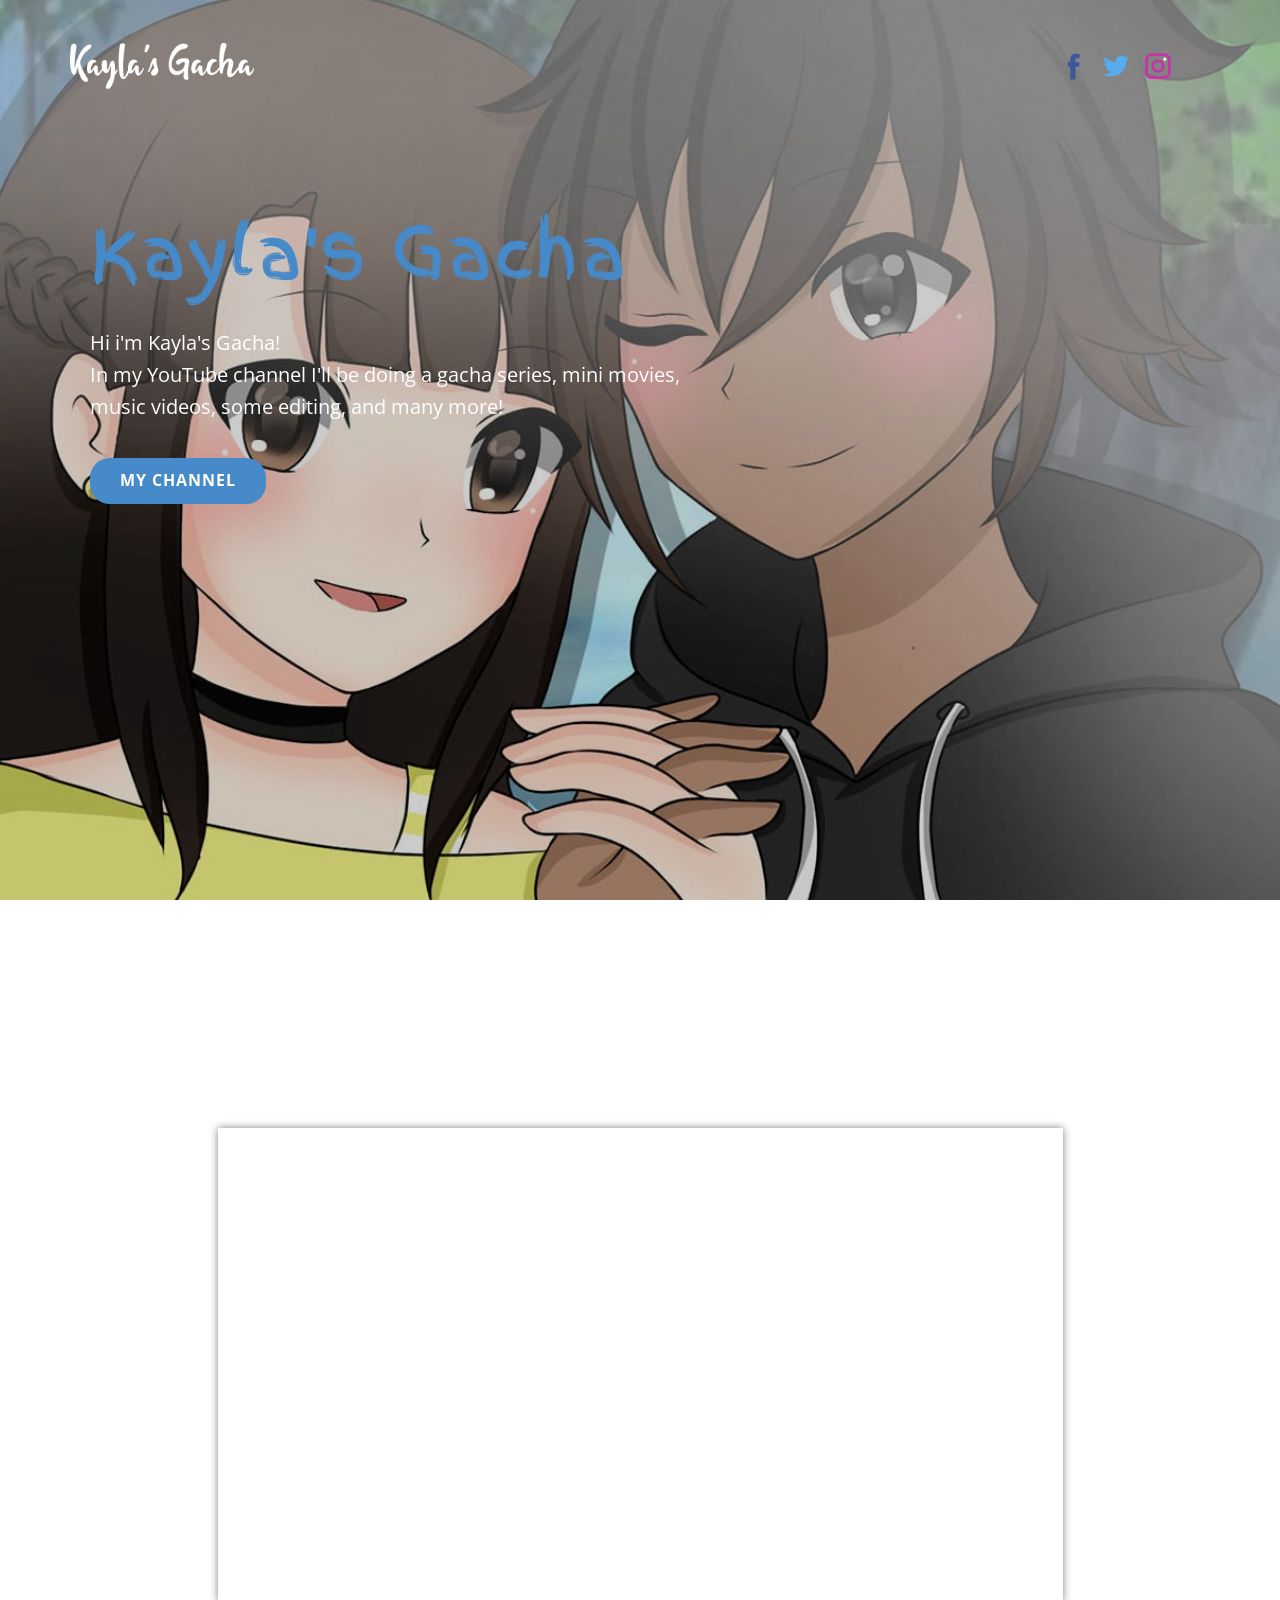
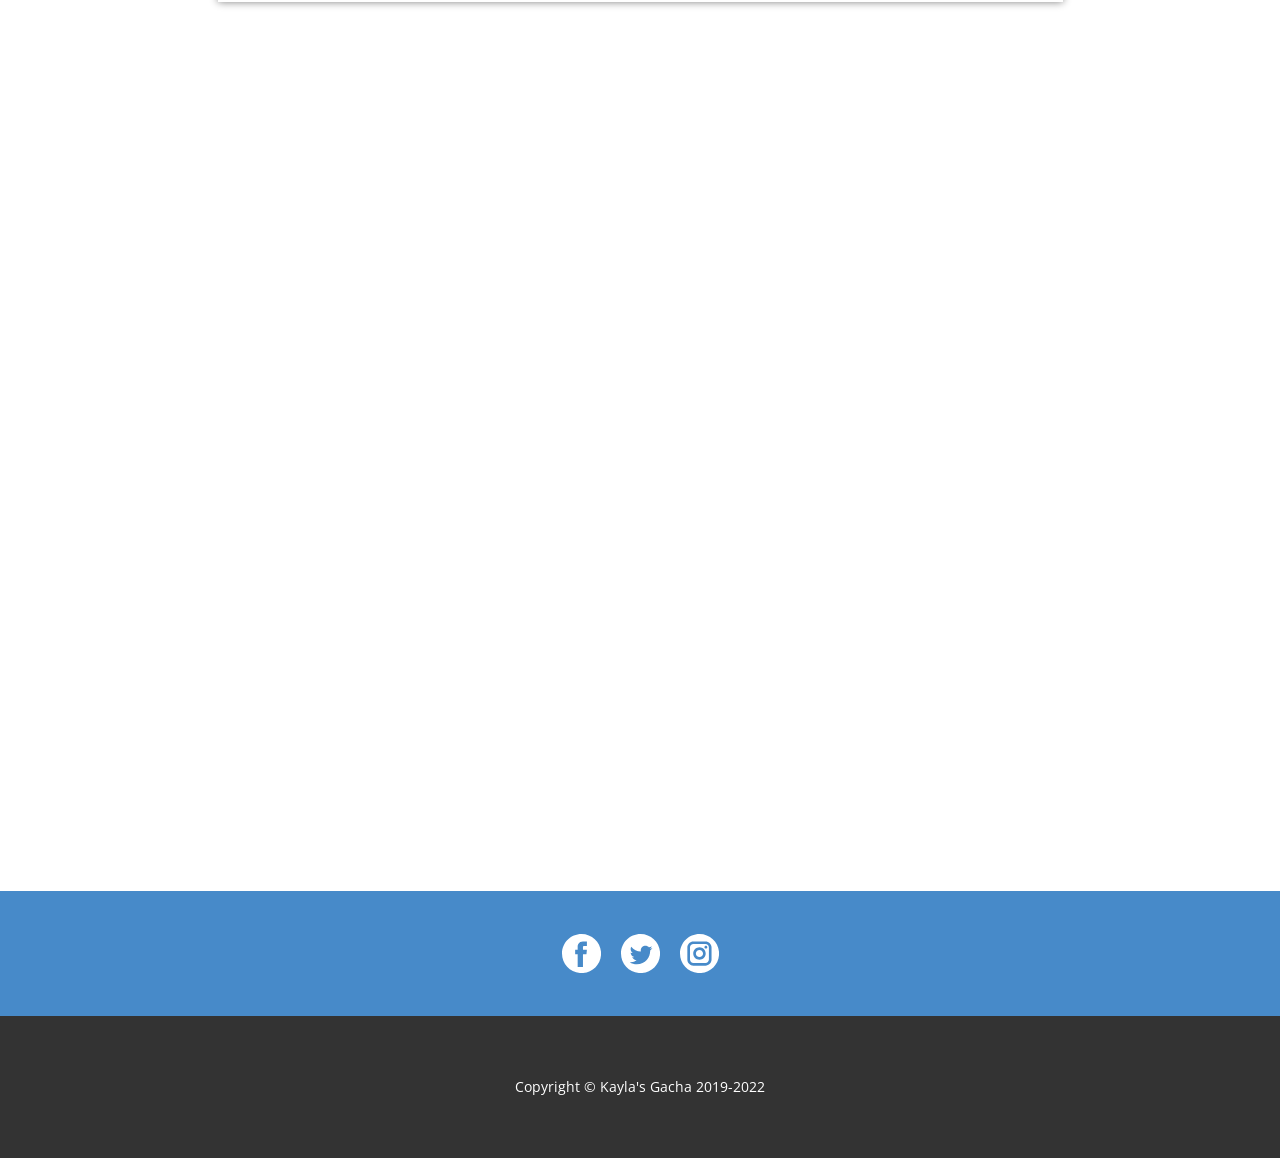
<file: index.html>
<!DOCTYPE html>
<html style="font-size: 16px;" lang="en">
  <head>
    <meta name="viewport" content="width=device-width, initial-scale=1.0">
    <meta charset="utf-8">
    <meta name="keywords" content="Kayla's Gacha">
    <meta name="page_type" content="np-template-header-footer-from-plugin">
    <meta property="og:title" content="Kayla's Gacha">
    <meta property="og:type" content="website">
    <meta property="og:url" content="http://kaylasgacha.atwebpages.com/">
    <meta property="og:image" content="https://i.ibb.co/wKkbRFd/kaylaaa.jpg">
    <meta property="og:description" content="A website for my channel Kayla's Gacha">
    <title>Kayla's Gacha</title>
    <link rel="icon" href="https://yt3.ggpht.com/ytc/AAUvwni8YUT4Q9sG1AnML5dcBHdrYXwPga4voNLyT5FVZQ=s48-c-k-c0x00ffffff-no-rj" type="image/icon type">
    <link rel="stylesheet" href="nicepage.css" media="screen">
<link rel="stylesheet" href="index.css" media="screen">
    <script class="u-script" type="text/javascript" src="jquery.js" defer=""></script>
    <script class="u-script" type="text/javascript" src="nicepage.js" defer=""></script>
    <link id="u-theme-google-font" rel="stylesheet" href="https://fonts.googleapis.com/css?family=Lobster:400|Open+Sans:300,300i,400,400i,600,600i,700,700i,800,800i">
    <link id="u-page-google-font" rel="stylesheet" href="https://fonts.googleapis.com/css?family=Finger+Paint:400|Coming+Soon:400">
    
    
    
    
    
    
    <script type="application/ld+json">{
		"@context": "http://schema.org",
		"@type": "Organization",
		"name": "Kaylas Gacha",
		"url": "index.html",
		"logo": "images/text-1620063523906.png",
		"sameAs": [
				"https://www.facebook.com/Kaylas-Gacha-101013531535510",
				"https://twitter.com/kaylasgacha1",
				"https://www.instagram.com/kaylas2709/"
		]
}</script>
    <meta property="og:title" content="Kayla's Gacha">
    <meta property="og:type" content="website">
    <meta name="theme-color" content="#478ac9">
    <link rel="canonical" href="index.html">
    <meta property="og:url" content="index.html">
    <meta name="twitter:site" content="@">
    <meta name="twitter:card" content="summary_large_image">
    <meta name="twitter:title" content="index">
    <meta name="twitter:description" content="Kaylas Gacha">
  </head>
  <body data-home-page="index.html" data-home-page-title="index" class="u-body u-overlap u-overlap-contrast u-overlap-transparent"><header class="u-black u-clearfix u-header u-header" id="sec-900e"><div class="u-clearfix u-sheet u-sheet-1">
        <a href="http://kaylasgacha.atwebpages.com/" class="u-image u-logo u-image-1" data-image-width="261" data-image-height="65" title="Home" data-animation-name="jackInTheBox" data-animation-duration="1500" data-animation-delay="0" data-animation-direction="">
          <img src="images/text-1620063523906.png" class="u-logo-image u-logo-image-1" data-image-width="184">
        </a>
        <div class="u-social-icons u-spacing-10 u-social-icons-1">
          <a class="u-social-url" title="facebook" target="_blank" href="https://www.facebook.com/Kaylas-Gacha-101013531535510"><span class="u-icon u-icon-circle u-social-facebook u-social-icon u-icon-1"><svg class="u-svg-link" preserveAspectRatio="xMidYMin slice" viewBox="0 0 112 112" style=""><use xmlns:xlink="http://www.w3.org/1999/xlink" xlink:href="#svg-12c2"></use></svg><svg class="u-svg-content" viewBox="0 0 112 112" x="0" y="0" id="svg-12c2"><path fill="currentColor" d="M75.5,28.8H65.4c-1.5,0-4,0.9-4,4.3v9.4h13.9l-1.5,15.8H61.4v45.1H42.8V58.3h-8.8V42.4h8.8V32.2
	c0-7.4,3.4-18.8,18.8-18.8h13.8v15.4H75.5z"></path></svg></span>
          </a>
          <a class="u-social-url" title="twitter" target="_blank" href="https://twitter.com/kaylasgacha1"><span class="u-icon u-icon-circle u-social-icon u-social-twitter u-icon-2"><svg class="u-svg-link" preserveAspectRatio="xMidYMin slice" viewBox="0 0 112 112" style=""><use xmlns:xlink="http://www.w3.org/1999/xlink" xlink:href="#svg-c577"></use></svg><svg class="u-svg-content" viewBox="0 0 112 112" x="0" y="0" id="svg-c577"><path fill="currentColor" d="M92.2,38.2c0,0.8,0,1.6,0,2.3c0,24.3-18.6,52.4-52.6,52.4c-10.6,0.1-20.2-2.9-28.5-8.2
	c1.4,0.2,2.9,0.2,4.4,0.2c8.7,0,16.7-2.9,23-7.9c-8.1-0.2-14.9-5.5-17.3-12.8c1.1,0.2,2.4,0.2,3.4,0.2c1.6,0,3.3-0.2,4.8-0.7
	c-8.4-1.6-14.9-9.2-14.9-18c0-0.2,0-0.2,0-0.2c2.5,1.4,5.4,2.2,8.4,2.3c-5-3.3-8.3-8.9-8.3-15.4c0-3.4,1-6.5,2.5-9.2
	c9.1,11.1,22.7,18.5,38,19.2c-0.2-1.4-0.4-2.8-0.4-4.3c0.1-10,8.3-18.2,18.5-18.2c5.4,0,10.1,2.2,13.5,5.7c4.3-0.8,8.1-2.3,11.7-4.5
	c-1.4,4.3-4.3,7.9-8.1,10.1c3.7-0.4,7.3-1.4,10.6-2.9C98.9,32.3,95.7,35.5,92.2,38.2z"></path></svg></span>
          </a>
          <a class="u-social-url" title="instagram" target="_blank" href="https://www.instagram.com/kaylas2709/"><span class="u-icon u-icon-circle u-social-icon u-social-instagram u-icon-3"><svg class="u-svg-link" preserveAspectRatio="xMidYMin slice" viewBox="0 0 112 112" style=""><use xmlns:xlink="http://www.w3.org/1999/xlink" xlink:href="#svg-bfbd"></use></svg><svg class="u-svg-content" viewBox="0 0 112 112" x="0" y="0" id="svg-bfbd"><path fill="currentColor" d="M55.9,32.9c-12.8,0-23.2,10.4-23.2,23.2s10.4,23.2,23.2,23.2s23.2-10.4,23.2-23.2S68.7,32.9,55.9,32.9z
	 M55.9,69.4c-7.4,0-13.3-6-13.3-13.3c-0.1-7.4,6-13.3,13.3-13.3s13.3,6,13.3,13.3C69.3,63.5,63.3,69.4,55.9,69.4z"></path><path fill="#FFFFFF" d="M79.7,26.8c-3,0-5.4,2.5-5.4,5.4s2.5,5.4,5.4,5.4c3,0,5.4-2.5,5.4-5.4S82.7,26.8,79.7,26.8z"></path><path fill="currentColor" d="M78.2,11H33.5C21,11,10.8,21.3,10.8,33.7v44.7c0,12.6,10.2,22.8,22.7,22.8h44.7c12.6,0,22.7-10.2,22.7-22.7
	V33.7C100.8,21.1,90.6,11,78.2,11z M91,78.4c0,7.1-5.8,12.8-12.8,12.8H33.5c-7.1,0-12.8-5.8-12.8-12.8V33.7
	c0-7.1,5.8-12.8,12.8-12.8h44.7c7.1,0,12.8,5.8,12.8,12.8V78.4z"></path></svg></span>
          </a>
        </div>
      </div></header>
    <section class="u-align-left u-clearfix u-image u-parallax u-shading u-section-1" src="" data-image-width="1440" data-image-height="849" id="sec-65ee">
      <div class="u-clearfix u-sheet u-sheet-1">
        <h1 class="u-custom-font u-text u-text-palette-1-base u-title u-text-1">Kayla's Gacha</h1>
        <p class="u-large-text u-text u-text-variant u-text-2" data-animation-name="fadeIn" data-animation-duration="1000" data-animation-delay="0">Hi i'm Kayla's Gacha!<br>In my YouTube channel I'll be doing a gacha series, mini movies, music videos, some editing, and many more!
        </p>
        <a href="https://www.youtube.com/channel/UCfkA54WlUXoN-dzhCOtfjVw" class="u-border-0 u-btn u-btn-round u-button-style u-hover-palette-1-dark-1 u-palette-1-base u-radius-20 u-btn-1" target="_blank" data-animation-name="fadeIn" data-animation-duration="1000" data-animation-delay="0">My channel</a>
      </div>
    </section>
    <section class="u-align-center u-clearfix u-section-2" id="sec-1ba0">
      <div class="u-clearfix u-sheet u-sheet-1">
        <h2 class="u-text u-text-1" data-animation-name="flipIn" data-animation-duration="1000" data-animation-delay="0" data-animation-direction="X">My American Girl</h2>
        <p class="u-text u-text-2" data-animation-name="flipIn" data-animation-duration="1000" data-animation-direction="X">My American Girl is an original series made by me. This is the Ep. 1. you can check out next episods on my channel!</p>
        <div class="u-expanded-width-sm u-expanded-width-xs u-video u-video-1">
          <div class="embed-responsive embed-responsive-1">
            <iframe border-radius="10px" style="position: absolute;top: 0;left: 0;width: 100%;height: 100%;" class="embed-responsive-item" src="https://www.youtube.com/embed/eeeAokBMShw?mute=0&amp;showinfo=1&amp;controls=1&amp;start=0" frameborder="0" allowfullscreen=""></iframe>
          </div>
        </div>
      </div>
    </section>
    <section class="u-clearfix u-image u-parallax u-shading u-section-3" src="" data-image-width="1680" data-image-height="1050" id="sec-f3bc">
      <div class="u-clearfix u-sheet u-sheet-1">
        <div class="u-expanded-width-md u-expanded-width-sm u-expanded-width-xs u-list u-list-1">
          <div class="u-repeater u-repeater-1">
            <div class="u-align-center u-container-style u-list-item u-repeater-item u-list-item-1" data-animation-name="rollIn" data-animation-duration="1000" data-animation-delay="0" data-animation-direction="">
              <div class="u-container-layout u-similar-container u-container-layout-1">
                <h1 class="u-custom-font u-text u-title u-text-1" data-animation-name="counter" data-animation-event="scroll" data-animation-duration="3000">2.64K</h1>
                <p class="u-text u-text-2">Subscribers</p>
              </div>
            </div>
            <div class="u-align-center u-container-style u-list-item u-repeater-item u-list-item-2" data-animation-name="rollIn" data-animation-duration="1000" data-animation-delay="0" data-animation-direction="">
              <div class="u-container-layout u-similar-container u-container-layout-2">
                <h1 class="u-custom-font u-text u-title u-text-3" data-animation-name="counter" data-animation-event="scroll" data-animation-duration="3000">218</h1>
                <p class="u-text u-text-4">Total videos</p>
              </div>
            </div>
            <div class="u-align-center u-container-style u-list-item u-repeater-item u-list-item-3" data-animation-name="rollIn" data-animation-duration="1000" data-animation-delay="0" data-animation-direction="">
              <div class="u-container-layout u-similar-container u-container-layout-3">
                <h1 class="u-custom-font u-text u-title u-text-5" data-animation-name="counter" data-animation-event="scroll" data-animation-duration="3000">307K</h1>
                <p class="u-text u-text-6">Total views</p>
              </div>
            </div>
          </div>
        </div>
      </div>
    </section>
    <section class="u-clearfix u-section-4" id="sec-7a15">
      <div class="u-clearfix u-sheet u-sheet-1"></div>
    </section>
    <section class="u-clearfix u-palette-1-base u-section-5" id="sec-4747">
      <div class="u-clearfix u-sheet u-valign-middle u-sheet-1">
        <div class="u-align-left u-social-icons u-spacing-20 u-social-icons-1">
          <a class="u-social-url" target="_blank" href="https://www.facebook.com/Kaylas-Gacha-101013531535510" title="Facebook"><span class="u-icon u-icon-circle u-social-facebook u-social-icon u-icon-1">
          <svg class="u-svg-link" preserveAspectRatio="xMidYMin slice" viewBox="0 0 112 112" style=""><use xmlns:xlink="http://www.w3.org/1999/xlink" xlink:href="#svg-b746"></use></svg>
          <svg x="0px" y="0px" viewBox="0 0 112 112" id="svg-b746" class="u-svg-content"><path d="M56.1,0C25.1,0,0,25.1,0,56.1c0,31,25.1,56.1,56.1,56.1c31,0,56.1-25.1,56.1-56.1C112.2,25.1,87.1,0,56.1,0z M71.6,34.3h-8.2c-1.3,0-3.2,0.7-3.2,3.5v7.6h11.3l-1.3,12.9h-10V95H45V58.3h-7.2V45.4H45v-8.3c0-6,2.8-15.3,15.3-15.3l11.2,0V34.3z "></path></svg>
        </span>
          </a>
          <a class="u-social-url" target="_blank" href="https://twitter.com/kaylasgacha1" title="twitter"><span class="u-icon u-icon-circle u-social-icon u-social-twitter u-icon-2">
          <svg class="u-svg-link" preserveAspectRatio="xMidYMin slice" viewBox="0 0 112 112" style=""><use xmlns:xlink="http://www.w3.org/1999/xlink" xlink:href="#svg-ee89"></use></svg>
          <svg x="0px" y="0px" viewBox="0 0 112 112" id="svg-ee89" class="u-svg-content"><path d="M56.1,0C25.1,0,0,25.1,0,56.1s25.1,56.1,56.1,56.1s56.1-25.1,56.1-56.1S87.1,0,56.1,0z M83.8,47.3 c0,0.6,0,1.2,0,1.7c0,17.7-13.5,38.2-38.2,38.2c-7.6,0-14.6-2.2-20.6-6c1,0.1,2.1,0.2,3.2,0.2c6.3,0,12.1-2.1,16.7-5.7 c-5.9-0.1-10.8-4-12.5-9.3c0.8,0.2,1.7,0.2,2.5,0.2c1.2,0,2.4-0.2,3.5-0.5c-6.1-1.2-10.8-6.7-10.8-13.1c0-0.1,0-0.1,0-0.2 c1.8,1,3.9,1.6,6.1,1.7c-3.6-2.4-6-6.5-6-11.2c0-2.5,0.7-4.8,1.8-6.7c6.6,8.1,16.5,13.5,27.6,14c-0.2-1-0.3-2-0.3-3.1 c0-7.4,6-13.4,13.4-13.4c3.9,0,7.3,1.6,9.8,4.2c3.1-0.6,5.9-1.7,8.5-3.3c-1,3.1-3.1,5.8-5.9,7.4c2.7-0.3,5.3-1,7.7-2.1 C88.7,43,86.4,45.4,83.8,47.3z"></path></svg>
        </span>
          </a>
          <a class="u-social-url" target="_blank" href="https://www.instagram.com/kaylas2709/" title="instagram"><span class="u-icon u-icon-circle u-social-icon u-social-instagram u-icon-3">
          <svg class="u-svg-link" preserveAspectRatio="xMidYMin slice" viewBox="0 0 112 112" style=""><use xmlns:xlink="http://www.w3.org/1999/xlink" xlink:href="#svg-1a1a"></use></svg>
          <svg x="0px" y="0px" viewBox="0 0 112 112" id="svg-1a1a" class="u-svg-content"><path d="M56.1,0C25.1,0,0,25.1,0,56.1c0,31,25.1,56.1,56.1,56.1c31,0,56.1-25.1,56.1-56.1C112.2,25.1,87.1,0,56.1,0z M90.6,73.4c0,9.6-7.8,17.5-17.5,17.5H38.6c-9.6,0-17.5-7.9-17.5-17.6V38.8c0-9.6,7.8-17.5,17.5-17.5h34.5c9.6,0,17.5,7.8,17.5,17.5 V73.4z"></path><path d="M73.1,28.9H38.6c-5.4,0-9.9,4.4-9.9,9.9v34.5c0,5.4,4.4,9.9,9.9,9.9h34.5c5.4,0,9.9-4.4,9.9-9.9V38.8 C83,33.4,78.6,28.9,73.1,28.9z M55.9,74C46,74,38,66,38,56.1c0-9.9,8-17.9,17.9-17.9c9.9,0,17.9,8,17.9,17.9 C73.8,66,65.8,74,55.9,74z M74.3,41.9c-2.3,0-4.2-1.9-4.2-4.2s1.9-4.2,4.2-4.2c2.3,0,4.2,1.9,4.2,4.2S76.6,41.9,74.3,41.9z"></path><path d="M55.9,45.8c-5.7,0-10.4,4.6-10.3,10.3c0,5.7,4.6,10.3,10.3,10.3s10.3-4.6,10.3-10.3 C66.2,50.4,61.6,45.8,55.9,45.8z"></path></svg>
        </span>
          </a>
        </div>
      </div>
    </section>
    
    
    <footer class="u-align-center u-clearfix u-footer u-grey-80 u-footer" id="sec-b255"><div class="u-clearfix u-sheet u-sheet-1">
        <p class="u-small-text u-text u-text-variant u-text-1">Copyright&nbsp;©  Kayla's Gacha 2019-2022</p>
      </div></footer>
  </body>
</html>
</file>
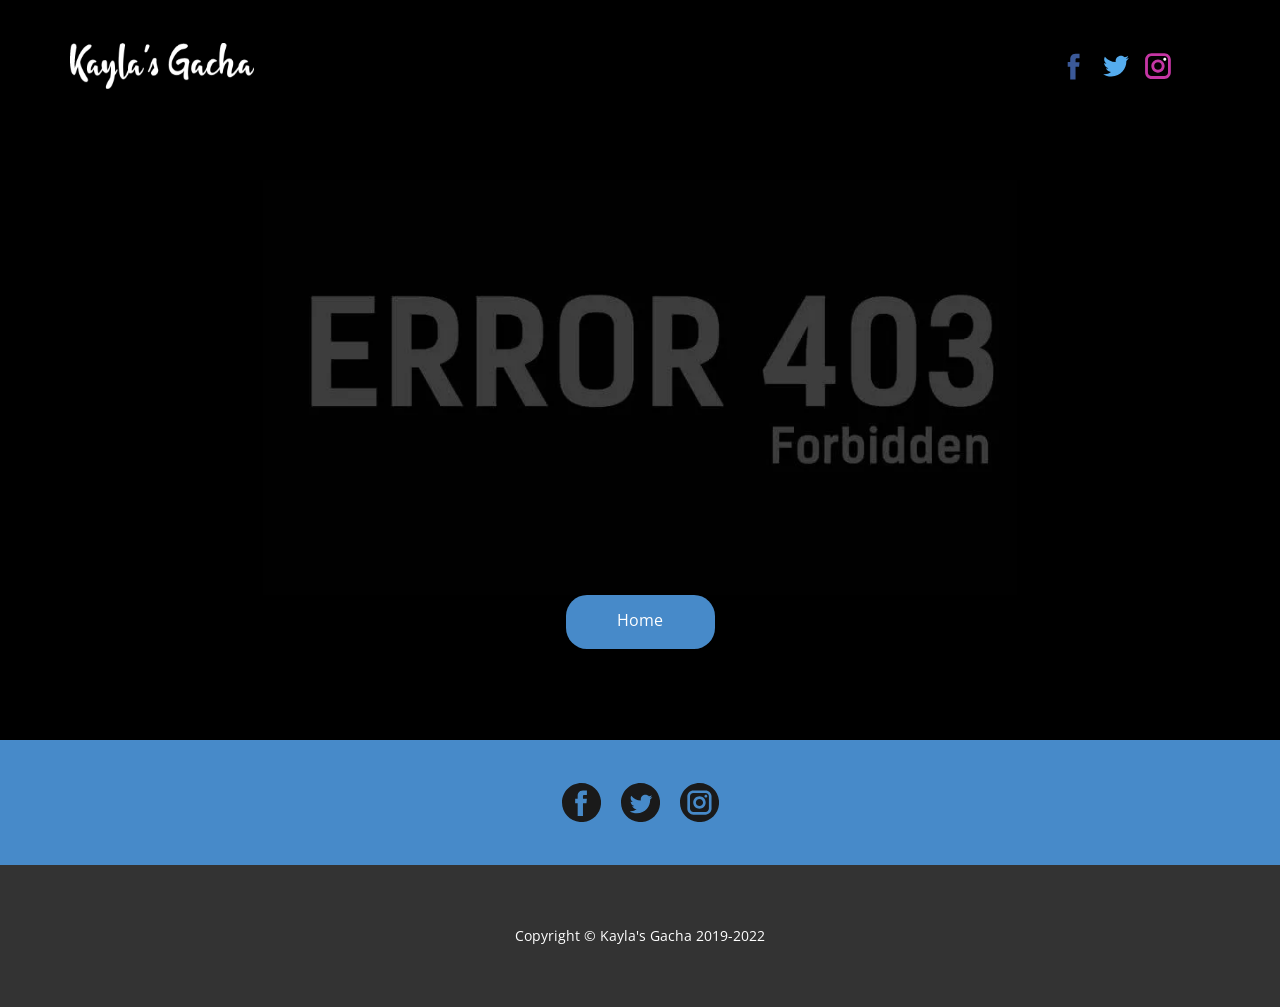
<file: 403---Forbidden.html>
<!DOCTYPE html>
<html style="font-size: 16px;" lang="en">
  <head>
    <meta name="viewport" content="width=device-width, initial-scale=1.0">
    <meta charset="utf-8">
    <meta name="keywords" content="Easy to use">
    <meta name="description" content="">
    <meta name="page_type" content="np-template-header-footer-from-plugin">
    <title>403 - Forbidden</title>
    <link rel="stylesheet" href="nicepage.css" media="screen">
<link rel="stylesheet" href="403---Forbidden.css" media="screen">
    <script class="u-script" type="text/javascript" src="jquery.js" defer=""></script>
    <script class="u-script" type="text/javascript" src="nicepage.js" defer=""></script>
    <meta name="generator" content="Nicepage 3.13.2, nicepage.com">
    <link id="u-theme-google-font" rel="stylesheet" href="https://fonts.googleapis.com/css?family=Lobster:400|Open+Sans:300,300i,400,400i,600,600i,700,700i,800,800i">
    
    
    
    <script type="application/ld+json">{
		"@context": "http://schema.org",
		"@type": "Organization",
		"name": "Kaylas Gacha",
		"url": "index.html",
		"logo": "images/text-1620063523906.png",
		"sameAs": [
				"https://www.facebook.com/Kaylas-Gacha-101013531535510",
				"https://twitter.com/kaylasgacha1",
				"https://www.instagram.com/kaylas2709/"
		]
}</script>
    <meta property="og:title" content="403 - Forbidden">
    <meta property="og:type" content="website">
    <meta name="theme-color" content="#478ac9">
    <link rel="canonical" href="index.html">
    <meta property="og:url" content="index.html">
    <meta name="twitter:site" content="@">
    <meta name="twitter:card" content="summary_large_image">
    <meta name="twitter:title" content="403 - Forbidden">
    <meta name="twitter:description" content="Kaylas Gacha">
  </head>
  <body class="u-body"><header class="u-black u-clearfix u-header u-header" id="sec-900e"><div class="u-clearfix u-sheet u-sheet-1">
        <a href="http://kaylasgacha.atwebpages.com/" class="u-image u-logo u-image-1" data-image-width="261" data-image-height="65" title="Home" data-animation-name="jackInTheBox" data-animation-duration="1500" data-animation-delay="0" data-animation-direction="">
          <img src="images/text-1620063523906.png" class="u-logo-image u-logo-image-1" data-image-width="184">
        </a>
        <div class="u-social-icons u-spacing-10 u-social-icons-1">
          <a class="u-social-url" title="facebook" target="_blank" href="https://www.facebook.com/Kaylas-Gacha-101013531535510"><span class="u-icon u-icon-circle u-social-facebook u-social-icon u-icon-1"><svg class="u-svg-link" preserveAspectRatio="xMidYMin slice" viewBox="0 0 112 112" style=""><use xmlns:xlink="http://www.w3.org/1999/xlink" xlink:href="#svg-12c2"></use></svg><svg class="u-svg-content" viewBox="0 0 112 112" x="0" y="0" id="svg-12c2"><path fill="currentColor" d="M75.5,28.8H65.4c-1.5,0-4,0.9-4,4.3v9.4h13.9l-1.5,15.8H61.4v45.1H42.8V58.3h-8.8V42.4h8.8V32.2
	c0-7.4,3.4-18.8,18.8-18.8h13.8v15.4H75.5z"></path></svg></span>
          </a>
          <a class="u-social-url" title="twitter" target="_blank" href="https://twitter.com/kaylasgacha1"><span class="u-icon u-icon-circle u-social-icon u-social-twitter u-icon-2"><svg class="u-svg-link" preserveAspectRatio="xMidYMin slice" viewBox="0 0 112 112" style=""><use xmlns:xlink="http://www.w3.org/1999/xlink" xlink:href="#svg-c577"></use></svg><svg class="u-svg-content" viewBox="0 0 112 112" x="0" y="0" id="svg-c577"><path fill="currentColor" d="M92.2,38.2c0,0.8,0,1.6,0,2.3c0,24.3-18.6,52.4-52.6,52.4c-10.6,0.1-20.2-2.9-28.5-8.2
	c1.4,0.2,2.9,0.2,4.4,0.2c8.7,0,16.7-2.9,23-7.9c-8.1-0.2-14.9-5.5-17.3-12.8c1.1,0.2,2.4,0.2,3.4,0.2c1.6,0,3.3-0.2,4.8-0.7
	c-8.4-1.6-14.9-9.2-14.9-18c0-0.2,0-0.2,0-0.2c2.5,1.4,5.4,2.2,8.4,2.3c-5-3.3-8.3-8.9-8.3-15.4c0-3.4,1-6.5,2.5-9.2
	c9.1,11.1,22.7,18.5,38,19.2c-0.2-1.4-0.4-2.8-0.4-4.3c0.1-10,8.3-18.2,18.5-18.2c5.4,0,10.1,2.2,13.5,5.7c4.3-0.8,8.1-2.3,11.7-4.5
	c-1.4,4.3-4.3,7.9-8.1,10.1c3.7-0.4,7.3-1.4,10.6-2.9C98.9,32.3,95.7,35.5,92.2,38.2z"></path></svg></span>
          </a>
          <a class="u-social-url" title="instagram" target="_blank" href="https://www.instagram.com/kaylas2709/"><span class="u-icon u-icon-circle u-social-icon u-social-instagram u-icon-3"><svg class="u-svg-link" preserveAspectRatio="xMidYMin slice" viewBox="0 0 112 112" style=""><use xmlns:xlink="http://www.w3.org/1999/xlink" xlink:href="#svg-bfbd"></use></svg><svg class="u-svg-content" viewBox="0 0 112 112" x="0" y="0" id="svg-bfbd"><path fill="currentColor" d="M55.9,32.9c-12.8,0-23.2,10.4-23.2,23.2s10.4,23.2,23.2,23.2s23.2-10.4,23.2-23.2S68.7,32.9,55.9,32.9z
	 M55.9,69.4c-7.4,0-13.3-6-13.3-13.3c-0.1-7.4,6-13.3,13.3-13.3s13.3,6,13.3,13.3C69.3,63.5,63.3,69.4,55.9,69.4z"></path><path fill="#FFFFFF" d="M79.7,26.8c-3,0-5.4,2.5-5.4,5.4s2.5,5.4,5.4,5.4c3,0,5.4-2.5,5.4-5.4S82.7,26.8,79.7,26.8z"></path><path fill="currentColor" d="M78.2,11H33.5C21,11,10.8,21.3,10.8,33.7v44.7c0,12.6,10.2,22.8,22.7,22.8h44.7c12.6,0,22.7-10.2,22.7-22.7
	V33.7C100.8,21.1,90.6,11,78.2,11z M91,78.4c0,7.1-5.8,12.8-12.8,12.8H33.5c-7.1,0-12.8-5.8-12.8-12.8V33.7
	c0-7.1,5.8-12.8,12.8-12.8h44.7c7.1,0,12.8,5.8,12.8,12.8V78.4z"></path></svg></span>
          </a>
        </div>
      </div></header>
    <section class="u-align-left u-black u-clearfix u-section-1" src="" id="sec-65ee">
      <div class="u-clearfix u-sheet u-sheet-1">
        <img src="images/1.webp" alt="" class="u-image u-image-default u-image-1" data-image-width="852" data-image-height="480">
        <a href="http://kaylasgacha.atwebpages.com/" class="u-btn u-btn-round u-button-style u-palette-1-base u-radius-21 u-btn-1">Home</a>
      </div>
    </section>
    <section class="u-clearfix u-palette-1-base u-section-2" id="sec-4747">
      <div class="u-clearfix u-sheet u-valign-middle u-sheet-1">
        <div class="u-align-left u-social-icons u-spacing-20 u-social-icons-1">
          <a class="u-social-url" target="_blank" href="https://www.facebook.com/Kaylas-Gacha-101013531535510" title="Facebook"><span class="u-icon u-icon-circle u-social-facebook u-social-icon u-text-grey-90 u-icon-1">
          <svg class="u-svg-link" preserveAspectRatio="xMidYMin slice" viewBox="0 0 112 112" style=""><use xmlns:xlink="http://www.w3.org/1999/xlink" xlink:href="#svg-b746"></use></svg>
          <svg x="0px" y="0px" viewBox="0 0 112 112" id="svg-b746" class="u-svg-content"><path d="M56.1,0C25.1,0,0,25.1,0,56.1c0,31,25.1,56.1,56.1,56.1c31,0,56.1-25.1,56.1-56.1C112.2,25.1,87.1,0,56.1,0z M71.6,34.3h-8.2c-1.3,0-3.2,0.7-3.2,3.5v7.6h11.3l-1.3,12.9h-10V95H45V58.3h-7.2V45.4H45v-8.3c0-6,2.8-15.3,15.3-15.3l11.2,0V34.3z "></path></svg>
        </span>
          </a>
          <a class="u-social-url" target="_blank" href="https://twitter.com/kaylasgacha1" title="twitter"><span class="u-icon u-icon-circle u-social-icon u-social-twitter u-text-grey-90 u-icon-2">
          <svg class="u-svg-link" preserveAspectRatio="xMidYMin slice" viewBox="0 0 112 112" style=""><use xmlns:xlink="http://www.w3.org/1999/xlink" xlink:href="#svg-ee89"></use></svg>
          <svg x="0px" y="0px" viewBox="0 0 112 112" id="svg-ee89" class="u-svg-content"><path d="M56.1,0C25.1,0,0,25.1,0,56.1s25.1,56.1,56.1,56.1s56.1-25.1,56.1-56.1S87.1,0,56.1,0z M83.8,47.3 c0,0.6,0,1.2,0,1.7c0,17.7-13.5,38.2-38.2,38.2c-7.6,0-14.6-2.2-20.6-6c1,0.1,2.1,0.2,3.2,0.2c6.3,0,12.1-2.1,16.7-5.7 c-5.9-0.1-10.8-4-12.5-9.3c0.8,0.2,1.7,0.2,2.5,0.2c1.2,0,2.4-0.2,3.5-0.5c-6.1-1.2-10.8-6.7-10.8-13.1c0-0.1,0-0.1,0-0.2 c1.8,1,3.9,1.6,6.1,1.7c-3.6-2.4-6-6.5-6-11.2c0-2.5,0.7-4.8,1.8-6.7c6.6,8.1,16.5,13.5,27.6,14c-0.2-1-0.3-2-0.3-3.1 c0-7.4,6-13.4,13.4-13.4c3.9,0,7.3,1.6,9.8,4.2c3.1-0.6,5.9-1.7,8.5-3.3c-1,3.1-3.1,5.8-5.9,7.4c2.7-0.3,5.3-1,7.7-2.1 C88.7,43,86.4,45.4,83.8,47.3z"></path></svg>
        </span>
          </a>
          <a class="u-social-url" target="_blank" href="https://www.instagram.com/kaylas2709/" title="instagram"><span class="u-icon u-icon-circle u-social-icon u-social-instagram u-text-grey-90 u-icon-3">
          <svg class="u-svg-link" preserveAspectRatio="xMidYMin slice" viewBox="0 0 112 112" style=""><use xmlns:xlink="http://www.w3.org/1999/xlink" xlink:href="#svg-1a1a"></use></svg>
          <svg x="0px" y="0px" viewBox="0 0 112 112" id="svg-1a1a" class="u-svg-content"><path d="M56.1,0C25.1,0,0,25.1,0,56.1c0,31,25.1,56.1,56.1,56.1c31,0,56.1-25.1,56.1-56.1C112.2,25.1,87.1,0,56.1,0z M90.6,73.4c0,9.6-7.8,17.5-17.5,17.5H38.6c-9.6,0-17.5-7.9-17.5-17.6V38.8c0-9.6,7.8-17.5,17.5-17.5h34.5c9.6,0,17.5,7.8,17.5,17.5 V73.4z"></path><path d="M73.1,28.9H38.6c-5.4,0-9.9,4.4-9.9,9.9v34.5c0,5.4,4.4,9.9,9.9,9.9h34.5c5.4,0,9.9-4.4,9.9-9.9V38.8 C83,33.4,78.6,28.9,73.1,28.9z M55.9,74C46,74,38,66,38,56.1c0-9.9,8-17.9,17.9-17.9c9.9,0,17.9,8,17.9,17.9 C73.8,66,65.8,74,55.9,74z M74.3,41.9c-2.3,0-4.2-1.9-4.2-4.2s1.9-4.2,4.2-4.2c2.3,0,4.2,1.9,4.2,4.2S76.6,41.9,74.3,41.9z"></path><path d="M55.9,45.8c-5.7,0-10.4,4.6-10.3,10.3c0,5.7,4.6,10.3,10.3,10.3s10.3-4.6,10.3-10.3 C66.2,50.4,61.6,45.8,55.9,45.8z"></path></svg>
        </span>
          </a>
        </div>
      </div>
    </section>
    
    
    <footer class="u-align-center u-clearfix u-footer u-grey-80 u-footer" id="sec-b255"><div class="u-clearfix u-sheet u-sheet-1">
        <p class="u-small-text u-text u-text-variant u-text-1">Copyright&nbsp;©  Kayla's Gacha 2019-2022</p>
      </div></footer>
  </body>
</html>
</file>
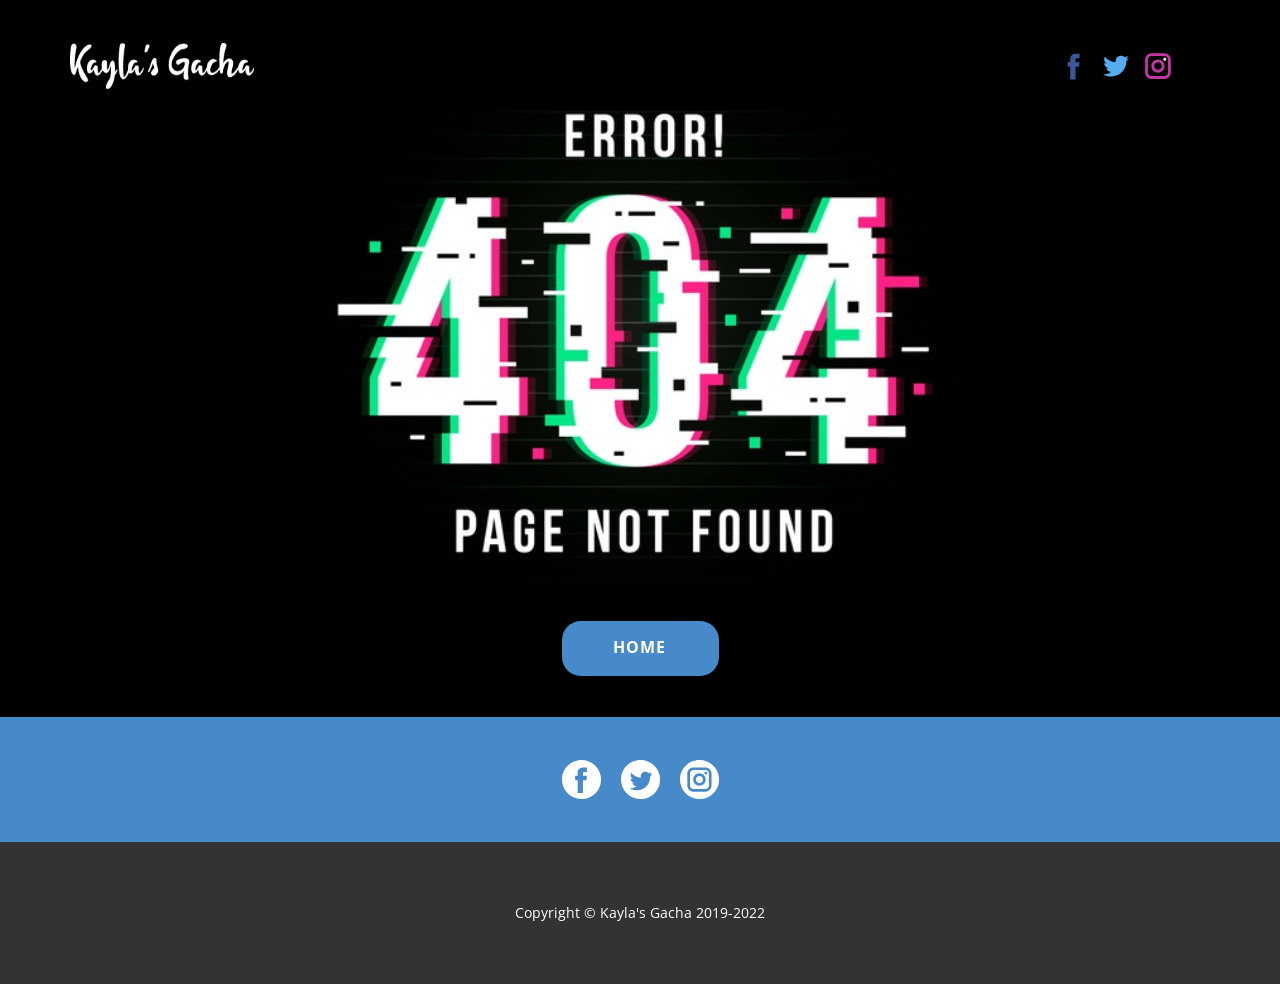
<file: 404---Not-Found.html>
<!DOCTYPE html>
<html style="font-size: 16px;" lang="en">
  <head>
    <meta name="viewport" content="width=device-width, initial-scale=1.0">
    <meta charset="utf-8">
    <meta name="keywords" content="Easy to use">
    <meta name="description" content="">
    <meta name="page_type" content="np-template-header-footer-from-plugin">
    <title>404 - Not Found</title>
    <link rel="stylesheet" href="nicepage.css" media="screen">
<link rel="stylesheet" href="404---Not-Found.css" media="screen">
    <script class="u-script" type="text/javascript" src="jquery.js" defer=""></script>
    <script class="u-script" type="text/javascript" src="nicepage.js" defer=""></script>
    <meta name="generator" content="Nicepage 3.13.2, nicepage.com">
    <link id="u-theme-google-font" rel="stylesheet" href="https://fonts.googleapis.com/css?family=Lobster:400|Open+Sans:300,300i,400,400i,600,600i,700,700i,800,800i">
    
    
    
    <script type="application/ld+json">{
		"@context": "http://schema.org",
		"@type": "Organization",
		"name": "Kaylas Gacha",
		"url": "index.html",
		"logo": "images/text-1620063523906.png",
		"sameAs": [
				"https://www.facebook.com/Kaylas-Gacha-101013531535510",
				"https://twitter.com/kaylasgacha1",
				"https://www.instagram.com/kaylas2709/"
		]
}</script>
    <meta property="og:title" content="404 - Not Found">
    <meta property="og:type" content="website">
    <meta name="theme-color" content="#478ac9">
    <link rel="canonical" href="index.html">
    <meta property="og:url" content="index.html">
    <meta name="twitter:site" content="@">
    <meta name="twitter:card" content="summary_large_image">
    <meta name="twitter:title" content="404 - Not Found">
    <meta name="twitter:description" content="Kaylas Gacha">
  </head>
  <body class="u-body"><header class="u-black u-clearfix u-header u-header" id="sec-900e"><div class="u-clearfix u-sheet u-sheet-1">
        <a href="http://kaylasgacha.atwebpages.com/" class="u-image u-logo u-image-1" data-image-width="261" data-image-height="65" title="Home" data-animation-name="jackInTheBox" data-animation-duration="1500" data-animation-delay="0" data-animation-direction="">
          <img src="images/text-1620063523906.png" class="u-logo-image u-logo-image-1" data-image-width="184">
        </a>
        <div class="u-social-icons u-spacing-10 u-social-icons-1">
          <a class="u-social-url" title="facebook" target="_blank" href="https://www.facebook.com/Kaylas-Gacha-101013531535510"><span class="u-icon u-icon-circle u-social-facebook u-social-icon u-icon-1"><svg class="u-svg-link" preserveAspectRatio="xMidYMin slice" viewBox="0 0 112 112" style=""><use xmlns:xlink="http://www.w3.org/1999/xlink" xlink:href="#svg-12c2"></use></svg><svg class="u-svg-content" viewBox="0 0 112 112" x="0" y="0" id="svg-12c2"><path fill="currentColor" d="M75.5,28.8H65.4c-1.5,0-4,0.9-4,4.3v9.4h13.9l-1.5,15.8H61.4v45.1H42.8V58.3h-8.8V42.4h8.8V32.2
	c0-7.4,3.4-18.8,18.8-18.8h13.8v15.4H75.5z"></path></svg></span>
          </a>
          <a class="u-social-url" title="twitter" target="_blank" href="https://twitter.com/kaylasgacha1"><span class="u-icon u-icon-circle u-social-icon u-social-twitter u-icon-2"><svg class="u-svg-link" preserveAspectRatio="xMidYMin slice" viewBox="0 0 112 112" style=""><use xmlns:xlink="http://www.w3.org/1999/xlink" xlink:href="#svg-c577"></use></svg><svg class="u-svg-content" viewBox="0 0 112 112" x="0" y="0" id="svg-c577"><path fill="currentColor" d="M92.2,38.2c0,0.8,0,1.6,0,2.3c0,24.3-18.6,52.4-52.6,52.4c-10.6,0.1-20.2-2.9-28.5-8.2
	c1.4,0.2,2.9,0.2,4.4,0.2c8.7,0,16.7-2.9,23-7.9c-8.1-0.2-14.9-5.5-17.3-12.8c1.1,0.2,2.4,0.2,3.4,0.2c1.6,0,3.3-0.2,4.8-0.7
	c-8.4-1.6-14.9-9.2-14.9-18c0-0.2,0-0.2,0-0.2c2.5,1.4,5.4,2.2,8.4,2.3c-5-3.3-8.3-8.9-8.3-15.4c0-3.4,1-6.5,2.5-9.2
	c9.1,11.1,22.7,18.5,38,19.2c-0.2-1.4-0.4-2.8-0.4-4.3c0.1-10,8.3-18.2,18.5-18.2c5.4,0,10.1,2.2,13.5,5.7c4.3-0.8,8.1-2.3,11.7-4.5
	c-1.4,4.3-4.3,7.9-8.1,10.1c3.7-0.4,7.3-1.4,10.6-2.9C98.9,32.3,95.7,35.5,92.2,38.2z"></path></svg></span>
          </a>
          <a class="u-social-url" title="instagram" target="_blank" href="https://www.instagram.com/kaylas2709/"><span class="u-icon u-icon-circle u-social-icon u-social-instagram u-icon-3"><svg class="u-svg-link" preserveAspectRatio="xMidYMin slice" viewBox="0 0 112 112" style=""><use xmlns:xlink="http://www.w3.org/1999/xlink" xlink:href="#svg-bfbd"></use></svg><svg class="u-svg-content" viewBox="0 0 112 112" x="0" y="0" id="svg-bfbd"><path fill="currentColor" d="M55.9,32.9c-12.8,0-23.2,10.4-23.2,23.2s10.4,23.2,23.2,23.2s23.2-10.4,23.2-23.2S68.7,32.9,55.9,32.9z
	 M55.9,69.4c-7.4,0-13.3-6-13.3-13.3c-0.1-7.4,6-13.3,13.3-13.3s13.3,6,13.3,13.3C69.3,63.5,63.3,69.4,55.9,69.4z"></path><path fill="#FFFFFF" d="M79.7,26.8c-3,0-5.4,2.5-5.4,5.4s2.5,5.4,5.4,5.4c3,0,5.4-2.5,5.4-5.4S82.7,26.8,79.7,26.8z"></path><path fill="currentColor" d="M78.2,11H33.5C21,11,10.8,21.3,10.8,33.7v44.7c0,12.6,10.2,22.8,22.7,22.8h44.7c12.6,0,22.7-10.2,22.7-22.7
	V33.7C100.8,21.1,90.6,11,78.2,11z M91,78.4c0,7.1-5.8,12.8-12.8,12.8H33.5c-7.1,0-12.8-5.8-12.8-12.8V33.7
	c0-7.1,5.8-12.8,12.8-12.8h44.7c7.1,0,12.8,5.8,12.8,12.8V78.4z"></path></svg></span>
          </a>
        </div>
      </div></header>
    <section class="u-align-left u-black u-clearfix u-section-1" src="" id="sec-65ee">
      <div class="u-clearfix u-sheet u-sheet-1">
        <img class="u-image u-image-1" src="images/404.jpg" data-image-width="626" data-image-height="626">
        <a href="http://kaylasgacha.atwebpages.com/" class="u-btn u-btn-round u-button-style u-hover-palette-1-dark-1 u-palette-1-base u-radius-19 u-btn-1">Home</a>
      </div>
    </section>
    <section class="u-clearfix u-palette-1-base u-section-2" id="sec-4747">
      <div class="u-clearfix u-sheet u-sheet-1">
        <div class="u-align-left u-social-icons u-spacing-20 u-social-icons-1">
          <a class="u-social-url" target="_blank" href="https://www.facebook.com/Kaylas-Gacha-101013531535510" title="Facebook"><span class="u-icon u-icon-circle u-social-facebook u-social-icon u-icon-1">
          <svg class="u-svg-link" preserveAspectRatio="xMidYMin slice" viewBox="0 0 112 112" style=""><use xmlns:xlink="http://www.w3.org/1999/xlink" xlink:href="#svg-b746"></use></svg>
          <svg x="0px" y="0px" viewBox="0 0 112 112" id="svg-b746" class="u-svg-content"><path d="M56.1,0C25.1,0,0,25.1,0,56.1c0,31,25.1,56.1,56.1,56.1c31,0,56.1-25.1,56.1-56.1C112.2,25.1,87.1,0,56.1,0z M71.6,34.3h-8.2c-1.3,0-3.2,0.7-3.2,3.5v7.6h11.3l-1.3,12.9h-10V95H45V58.3h-7.2V45.4H45v-8.3c0-6,2.8-15.3,15.3-15.3l11.2,0V34.3z "></path></svg>
        </span>
          </a>
          <a class="u-social-url" target="_blank" href="https://twitter.com/kaylasgacha1" title="twitter"><span class="u-icon u-icon-circle u-social-icon u-social-twitter u-icon-2">
          <svg class="u-svg-link" preserveAspectRatio="xMidYMin slice" viewBox="0 0 112 112" style=""><use xmlns:xlink="http://www.w3.org/1999/xlink" xlink:href="#svg-ee89"></use></svg>
          <svg x="0px" y="0px" viewBox="0 0 112 112" id="svg-ee89" class="u-svg-content"><path d="M56.1,0C25.1,0,0,25.1,0,56.1s25.1,56.1,56.1,56.1s56.1-25.1,56.1-56.1S87.1,0,56.1,0z M83.8,47.3 c0,0.6,0,1.2,0,1.7c0,17.7-13.5,38.2-38.2,38.2c-7.6,0-14.6-2.2-20.6-6c1,0.1,2.1,0.2,3.2,0.2c6.3,0,12.1-2.1,16.7-5.7 c-5.9-0.1-10.8-4-12.5-9.3c0.8,0.2,1.7,0.2,2.5,0.2c1.2,0,2.4-0.2,3.5-0.5c-6.1-1.2-10.8-6.7-10.8-13.1c0-0.1,0-0.1,0-0.2 c1.8,1,3.9,1.6,6.1,1.7c-3.6-2.4-6-6.5-6-11.2c0-2.5,0.7-4.8,1.8-6.7c6.6,8.1,16.5,13.5,27.6,14c-0.2-1-0.3-2-0.3-3.1 c0-7.4,6-13.4,13.4-13.4c3.9,0,7.3,1.6,9.8,4.2c3.1-0.6,5.9-1.7,8.5-3.3c-1,3.1-3.1,5.8-5.9,7.4c2.7-0.3,5.3-1,7.7-2.1 C88.7,43,86.4,45.4,83.8,47.3z"></path></svg>
        </span>
          </a>
          <a class="u-social-url" target="_blank" href="https://www.instagram.com/kaylas2709/" title="instagram"><span class="u-icon u-icon-circle u-social-icon u-social-instagram u-icon-3">
          <svg class="u-svg-link" preserveAspectRatio="xMidYMin slice" viewBox="0 0 112 112" style=""><use xmlns:xlink="http://www.w3.org/1999/xlink" xlink:href="#svg-1a1a"></use></svg>
          <svg x="0px" y="0px" viewBox="0 0 112 112" id="svg-1a1a" class="u-svg-content"><path d="M56.1,0C25.1,0,0,25.1,0,56.1c0,31,25.1,56.1,56.1,56.1c31,0,56.1-25.1,56.1-56.1C112.2,25.1,87.1,0,56.1,0z M90.6,73.4c0,9.6-7.8,17.5-17.5,17.5H38.6c-9.6,0-17.5-7.9-17.5-17.6V38.8c0-9.6,7.8-17.5,17.5-17.5h34.5c9.6,0,17.5,7.8,17.5,17.5 V73.4z"></path><path d="M73.1,28.9H38.6c-5.4,0-9.9,4.4-9.9,9.9v34.5c0,5.4,4.4,9.9,9.9,9.9h34.5c5.4,0,9.9-4.4,9.9-9.9V38.8 C83,33.4,78.6,28.9,73.1,28.9z M55.9,74C46,74,38,66,38,56.1c0-9.9,8-17.9,17.9-17.9c9.9,0,17.9,8,17.9,17.9 C73.8,66,65.8,74,55.9,74z M74.3,41.9c-2.3,0-4.2-1.9-4.2-4.2s1.9-4.2,4.2-4.2c2.3,0,4.2,1.9,4.2,4.2S76.6,41.9,74.3,41.9z"></path><path d="M55.9,45.8c-5.7,0-10.4,4.6-10.3,10.3c0,5.7,4.6,10.3,10.3,10.3s10.3-4.6,10.3-10.3 C66.2,50.4,61.6,45.8,55.9,45.8z"></path></svg>
        </span>
          </a>
        </div>
      </div>
    </section>
    
    
    <footer class="u-align-center u-clearfix u-footer u-grey-80 u-footer" id="sec-b255"><div class="u-clearfix u-sheet u-sheet-1">
        <p class="u-small-text u-text u-text-variant u-text-1">Copyright&nbsp;©  Kayla's Gacha 2019-2022</p>
      </div></footer>
  </body>
</html>
</file>
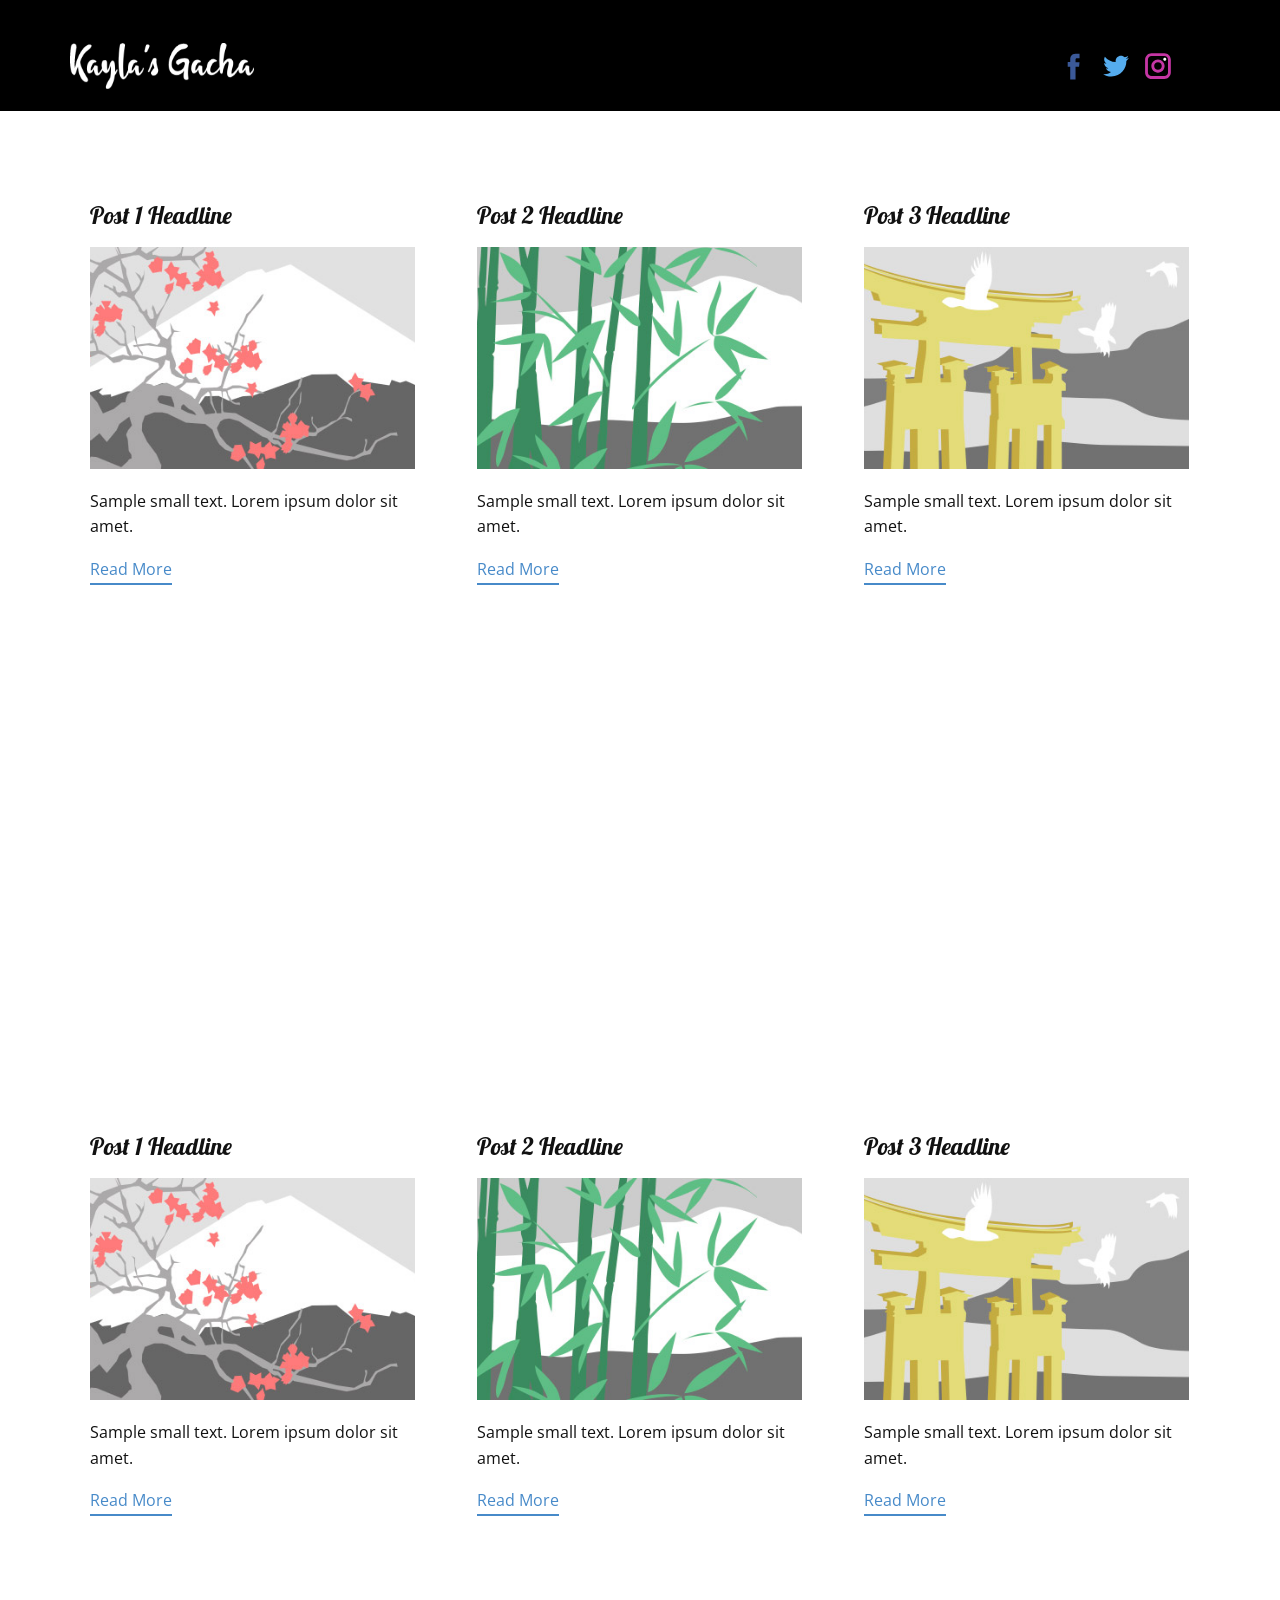
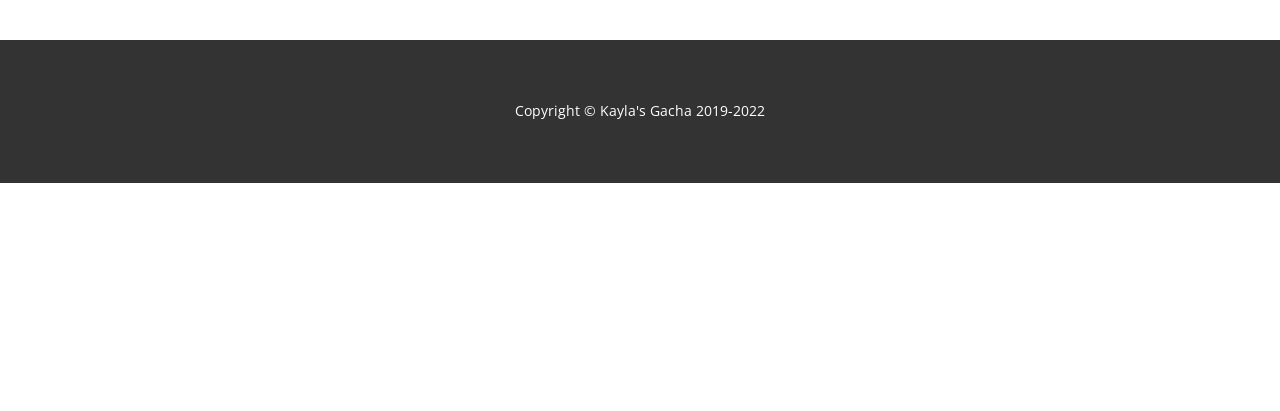
<file: blog/blog.html>
<html style="font-size: 16px;" lang="en"><head>
    <meta name="viewport" content="width=device-width, initial-scale=1.0">
    <meta charset="utf-8">
    <meta name="keywords" content="">
    <meta name="description" content="">
    <meta name="page_type" content="np-template-header-footer-from-plugin">
    <title>Blog Template</title>
    <link rel="stylesheet" href="../nicepage.css" media="screen">
<link rel="stylesheet" href="../Blog-Template.css" media="screen">
    <script class="u-script" type="text/javascript" src="../jquery.js" defer=""></script>
    <script class="u-script" type="text/javascript" src="../nicepage.js" defer=""></script>
    <meta name="generator" content="Nicepage 3.13.2, nicepage.com">
    <link id="u-theme-google-font" rel="stylesheet" href="https://fonts.googleapis.com/css?family=Lobster:400|Open+Sans:300,300i,400,400i,600,600i,700,700i,800,800i">
    
    
    
    <script type="application/ld+json">{
		"@context": "http://schema.org",
		"@type": "Organization",
		"name": "Kaylas Gacha",
		"url": "index.html",
		"logo": "images/text-1620063523906.png",
		"sameAs": [
				"https://www.facebook.com/Kaylas-Gacha-101013531535510",
				"https://twitter.com/kaylasgacha1",
				"https://www.instagram.com/kaylas2709/"
		]
}</script>
    <meta property="og:title" content="Blog Template">
    <meta property="og:type" content="website">
    <meta name="theme-color" content="#478ac9">
    <link rel="canonical" href="../index.html">
    <meta property="og:url" content="index.html">
    <meta name="twitter:site" content="@">
    <meta name="twitter:card" content="summary_large_image">
    <meta name="twitter:title" content="Blog Template">
    <meta name="twitter:description" content="Kaylas Gacha">
  </head>
  <body class="u-body"><header class="u-black u-clearfix u-header u-header" id="sec-900e"><div class="u-clearfix u-sheet u-sheet-1">
        <a href="http://kaylasgacha.atwebpages.com/" class="u-image u-logo u-image-1" data-image-width="261" data-image-height="65" title="Home" data-animation-name="jackInTheBox" data-animation-duration="1500" data-animation-delay="0" data-animation-direction="">
          <img src="../images/text-1620063523906.png" class="u-logo-image u-logo-image-1" data-image-width="184">
        </a>
        <div class="u-social-icons u-spacing-10 u-social-icons-1">
          <a class="u-social-url" title="facebook" target="_blank" href="https://www.facebook.com/Kaylas-Gacha-101013531535510"><span class="u-icon u-icon-circle u-social-facebook u-social-icon u-icon-1"><svg class="u-svg-link" preserveAspectRatio="xMidYMin slice" viewBox="0 0 112 112" style=""><use xmlns:xlink="http://www.w3.org/1999/xlink" xlink:href="#svg-12c2"></use></svg><svg class="u-svg-content" viewBox="0 0 112 112" x="0" y="0" id="svg-12c2"><path fill="currentColor" d="M75.5,28.8H65.4c-1.5,0-4,0.9-4,4.3v9.4h13.9l-1.5,15.8H61.4v45.1H42.8V58.3h-8.8V42.4h8.8V32.2
	c0-7.4,3.4-18.8,18.8-18.8h13.8v15.4H75.5z"></path></svg></span>
          </a>
          <a class="u-social-url" title="twitter" target="_blank" href="https://twitter.com/kaylasgacha1"><span class="u-icon u-icon-circle u-social-icon u-social-twitter u-icon-2"><svg class="u-svg-link" preserveAspectRatio="xMidYMin slice" viewBox="0 0 112 112" style=""><use xmlns:xlink="http://www.w3.org/1999/xlink" xlink:href="#svg-c577"></use></svg><svg class="u-svg-content" viewBox="0 0 112 112" x="0" y="0" id="svg-c577"><path fill="currentColor" d="M92.2,38.2c0,0.8,0,1.6,0,2.3c0,24.3-18.6,52.4-52.6,52.4c-10.6,0.1-20.2-2.9-28.5-8.2
	c1.4,0.2,2.9,0.2,4.4,0.2c8.7,0,16.7-2.9,23-7.9c-8.1-0.2-14.9-5.5-17.3-12.8c1.1,0.2,2.4,0.2,3.4,0.2c1.6,0,3.3-0.2,4.8-0.7
	c-8.4-1.6-14.9-9.2-14.9-18c0-0.2,0-0.2,0-0.2c2.5,1.4,5.4,2.2,8.4,2.3c-5-3.3-8.3-8.9-8.3-15.4c0-3.4,1-6.5,2.5-9.2
	c9.1,11.1,22.7,18.5,38,19.2c-0.2-1.4-0.4-2.8-0.4-4.3c0.1-10,8.3-18.2,18.5-18.2c5.4,0,10.1,2.2,13.5,5.7c4.3-0.8,8.1-2.3,11.7-4.5
	c-1.4,4.3-4.3,7.9-8.1,10.1c3.7-0.4,7.3-1.4,10.6-2.9C98.9,32.3,95.7,35.5,92.2,38.2z"></path></svg></span>
          </a>
          <a class="u-social-url" title="instagram" target="_blank" href="https://www.instagram.com/kaylas2709/"><span class="u-icon u-icon-circle u-social-icon u-social-instagram u-icon-3"><svg class="u-svg-link" preserveAspectRatio="xMidYMin slice" viewBox="0 0 112 112" style=""><use xmlns:xlink="http://www.w3.org/1999/xlink" xlink:href="#svg-bfbd"></use></svg><svg class="u-svg-content" viewBox="0 0 112 112" x="0" y="0" id="svg-bfbd"><path fill="currentColor" d="M55.9,32.9c-12.8,0-23.2,10.4-23.2,23.2s10.4,23.2,23.2,23.2s23.2-10.4,23.2-23.2S68.7,32.9,55.9,32.9z
	 M55.9,69.4c-7.4,0-13.3-6-13.3-13.3c-0.1-7.4,6-13.3,13.3-13.3s13.3,6,13.3,13.3C69.3,63.5,63.3,69.4,55.9,69.4z"></path><path fill="#FFFFFF" d="M79.7,26.8c-3,0-5.4,2.5-5.4,5.4s2.5,5.4,5.4,5.4c3,0,5.4-2.5,5.4-5.4S82.7,26.8,79.7,26.8z"></path><path fill="currentColor" d="M78.2,11H33.5C21,11,10.8,21.3,10.8,33.7v44.7c0,12.6,10.2,22.8,22.7,22.8h44.7c12.6,0,22.7-10.2,22.7-22.7
	V33.7C100.8,21.1,90.6,11,78.2,11z M91,78.4c0,7.1-5.8,12.8-12.8,12.8H33.5c-7.1,0-12.8-5.8-12.8-12.8V33.7
	c0-7.1,5.8-12.8,12.8-12.8h44.7c7.1,0,12.8,5.8,12.8,12.8V78.4z"></path></svg></span>
          </a>
        </div>
      </div></header>
    <section class="u-clearfix u-section-1" id="sec-b1ce">
      <div class="u-clearfix u-sheet u-valign-middle u-sheet-1"><!--blog--><!--blog_options_json--><!--{"type":"Recent","source":"","tags":"","count":"","gridProps":[{"mode":"XL","columns":3,"gap":22,"styles":".u-section-1 .u-repeater-1 {grid-auto-rows: [[XL_VALUE]] !important}"},{"mode":"LG","columns":3,"gap":22,"styles":"@media (max-width: 1199px) {.u-section-1 .u-repeater-1 {grid-auto-rows: [[LG_VALUE]] !important}}"},{"mode":"MD","columns":2,"gap":22,"styles":"@media (max-width: 991px) {.u-section-1 .u-repeater-1 {grid-auto-rows: [[MD_VALUE]] !important}}"},{"mode":"SM","columns":1,"gap":22,"styles":"@media (max-width: 767px) {.u-section-1 .u-repeater-1 {grid-auto-rows: [[SM_VALUE]] !important}}"},{"mode":"XS","columns":1,"gap":22,"styles":"@media (max-width: 575px) {.u-section-1 .u-repeater-1 {grid-auto-rows: [[XS_VALUE]] !important}}"}]}--><!--/blog_options_json-->
        <div class="u-blog u-expanded-width u-repeater u-repeater-1"><!--blog_post-->
          <div class="u-blog-post u-container-style u-repeater-item u-white u-repeater-item-1">
            <div class="u-container-layout u-similar-container u-valign-top u-container-layout-1"><!--blog_post_header-->
              <h4 class="u-blog-control u-text u-text-1">
                <a class="u-post-header-link" href="../blog/post.html"><!--blog_post_header_content-->Post 1 Headline<!--/blog_post_header_content--></a>
              </h4><!--/blog_post_header--><!--blog_post_image-->
              <a class="u-post-header-link" href="../blog/post.html"><img alt="" class="u-blog-control u-expanded-width u-image u-image-default u-image-1" src="[data-uri]"></a><!--/blog_post_image--><!--blog_post_content-->
              <div class="u-blog-control u-post-content u-text u-text-2 fr-view">Sample small text. Lorem ipsum dolor sit amet.</div><!--/blog_post_content--><!--blog_post_readmore-->
              <a href="../blog/post.html" class="u-blog-control u-border-2 u-border-palette-1-base u-btn u-btn-rectangle u-button-style u-none u-btn-1"><!--blog_post_readmore_content-->Read More<!--/blog_post_readmore_content--></a><!--/blog_post_readmore-->
            </div>
          </div><div class="u-blog-post u-container-style u-repeater-item u-video-cover u-white">
            <div class="u-container-layout u-similar-container u-valign-top u-container-layout-2"><!--blog_post_header-->
              <h4 class="u-blog-control u-text u-text-3">
                <a class="u-post-header-link" href="../blog/post-1.html"><!--blog_post_header_content-->Post 2 Headline<!--/blog_post_header_content--></a>
              </h4><!--/blog_post_header--><!--blog_post_image-->
              <a class="u-post-header-link" href="../blog/post-1.html"><img alt="" class="u-blog-control u-expanded-width u-image u-image-default u-image-2" src="[data-uri]"></a><!--/blog_post_image--><!--blog_post_content-->
              <div class="u-blog-control u-post-content u-text u-text-4 fr-view">Sample small text. Lorem ipsum dolor sit amet.</div><!--/blog_post_content--><!--blog_post_readmore-->
              <a href="../blog/post-1.html" class="u-blog-control u-border-2 u-border-palette-1-base u-btn u-btn-rectangle u-button-style u-none u-btn-2"><!--blog_post_readmore_content-->Read More<!--/blog_post_readmore_content--></a><!--/blog_post_readmore-->
            </div>
          </div><div class="u-blog-post u-container-style u-repeater-item u-video-cover u-white">
            <div class="u-container-layout u-similar-container u-valign-top u-container-layout-3"><!--blog_post_header-->
              <h4 class="u-blog-control u-text u-text-5">
                <a class="u-post-header-link" href="../blog/post-2.html"><!--blog_post_header_content-->Post 3 Headline<!--/blog_post_header_content--></a>
              </h4><!--/blog_post_header--><!--blog_post_image-->
              <a class="u-post-header-link" href="../blog/post-2.html"><img alt="" class="u-blog-control u-expanded-width u-image u-image-default u-image-3" src="[data-uri]"></a><!--/blog_post_image--><!--blog_post_content-->
              <div class="u-blog-control u-post-content u-text u-text-6 fr-view">Sample small text. Lorem ipsum dolor sit amet.</div><!--/blog_post_content--><!--blog_post_readmore-->
              <a href="../blog/post-2.html" class="u-blog-control u-border-2 u-border-palette-1-base u-btn u-btn-rectangle u-button-style u-none u-btn-3"><!--blog_post_readmore_content-->Read More<!--/blog_post_readmore_content--></a><!--/blog_post_readmore-->
            </div>
          </div><div class="u-blog-post u-container-style u-repeater-item u-white u-repeater-item-1">
            <div class="u-container-layout u-similar-container u-valign-top u-container-layout-1"><!--blog_post_header-->
              <h4 class="u-blog-control u-text u-text-1">
                <a class="u-post-header-link" href="../blog/post-3.html"><!--blog_post_header_content-->Post 1 Headline<!--/blog_post_header_content--></a>
              </h4><!--/blog_post_header--><!--blog_post_image-->
              <a class="u-post-header-link" href="../blog/post-3.html"><img alt="" class="u-blog-control u-expanded-width u-image u-image-default u-image-1" src="[data-uri]"></a><!--/blog_post_image--><!--blog_post_content-->
              <div class="u-blog-control u-post-content u-text u-text-2 fr-view">Sample small text. Lorem ipsum dolor sit amet.</div><!--/blog_post_content--><!--blog_post_readmore-->
              <a href="../blog/post-3.html" class="u-blog-control u-border-2 u-border-palette-1-base u-btn u-btn-rectangle u-button-style u-none u-btn-1"><!--blog_post_readmore_content-->Read More<!--/blog_post_readmore_content--></a><!--/blog_post_readmore-->
            </div>
          </div><div class="u-blog-post u-container-style u-repeater-item u-video-cover u-white">
            <div class="u-container-layout u-similar-container u-valign-top u-container-layout-2"><!--blog_post_header-->
              <h4 class="u-blog-control u-text u-text-3">
                <a class="u-post-header-link" href="../blog/post-4.html"><!--blog_post_header_content-->Post 2 Headline<!--/blog_post_header_content--></a>
              </h4><!--/blog_post_header--><!--blog_post_image-->
              <a class="u-post-header-link" href="../blog/post-4.html"><img alt="" class="u-blog-control u-expanded-width u-image u-image-default u-image-2" src="[data-uri]"></a><!--/blog_post_image--><!--blog_post_content-->
              <div class="u-blog-control u-post-content u-text u-text-4 fr-view">Sample small text. Lorem ipsum dolor sit amet.</div><!--/blog_post_content--><!--blog_post_readmore-->
              <a href="../blog/post-4.html" class="u-blog-control u-border-2 u-border-palette-1-base u-btn u-btn-rectangle u-button-style u-none u-btn-2"><!--blog_post_readmore_content-->Read More<!--/blog_post_readmore_content--></a><!--/blog_post_readmore-->
            </div>
          </div><div class="u-blog-post u-container-style u-repeater-item u-video-cover u-white">
            <div class="u-container-layout u-similar-container u-valign-top u-container-layout-3"><!--blog_post_header-->
              <h4 class="u-blog-control u-text u-text-5">
                <a class="u-post-header-link" href="../blog/post-5.html"><!--blog_post_header_content-->Post 3 Headline<!--/blog_post_header_content--></a>
              </h4><!--/blog_post_header--><!--blog_post_image-->
              <a class="u-post-header-link" href="../blog/post-5.html"><img alt="" class="u-blog-control u-expanded-width u-image u-image-default u-image-3" src="[data-uri]"></a><!--/blog_post_image--><!--blog_post_content-->
              <div class="u-blog-control u-post-content u-text u-text-6 fr-view">Sample small text. Lorem ipsum dolor sit amet.</div><!--/blog_post_content--><!--blog_post_readmore-->
              <a href="../blog/post-5.html" class="u-blog-control u-border-2 u-border-palette-1-base u-btn u-btn-rectangle u-button-style u-none u-btn-3"><!--blog_post_readmore_content-->Read More<!--/blog_post_readmore_content--></a><!--/blog_post_readmore-->
            </div>
          </div><!--/blog_post--><!--blog_post-->
          <!--/blog_post--><!--blog_post-->
          <!--/blog_post-->
        </div><!--/blog-->
      </div>
    </section>
    <section class="u-clearfix u-section-2" id="sec-2b4d">
      <div class="u-clearfix u-sheet u-sheet-1"></div>
    </section>
    
    
    <footer class="u-align-center u-clearfix u-footer u-grey-80 u-footer" id="sec-b255"><div class="u-clearfix u-sheet u-sheet-1">
        <p class="u-small-text u-text u-text-variant u-text-1">Copyright&nbsp;©  Kayla's Gacha 2019-2022</p>
      </div></footer>
  
</body></html>
</file>
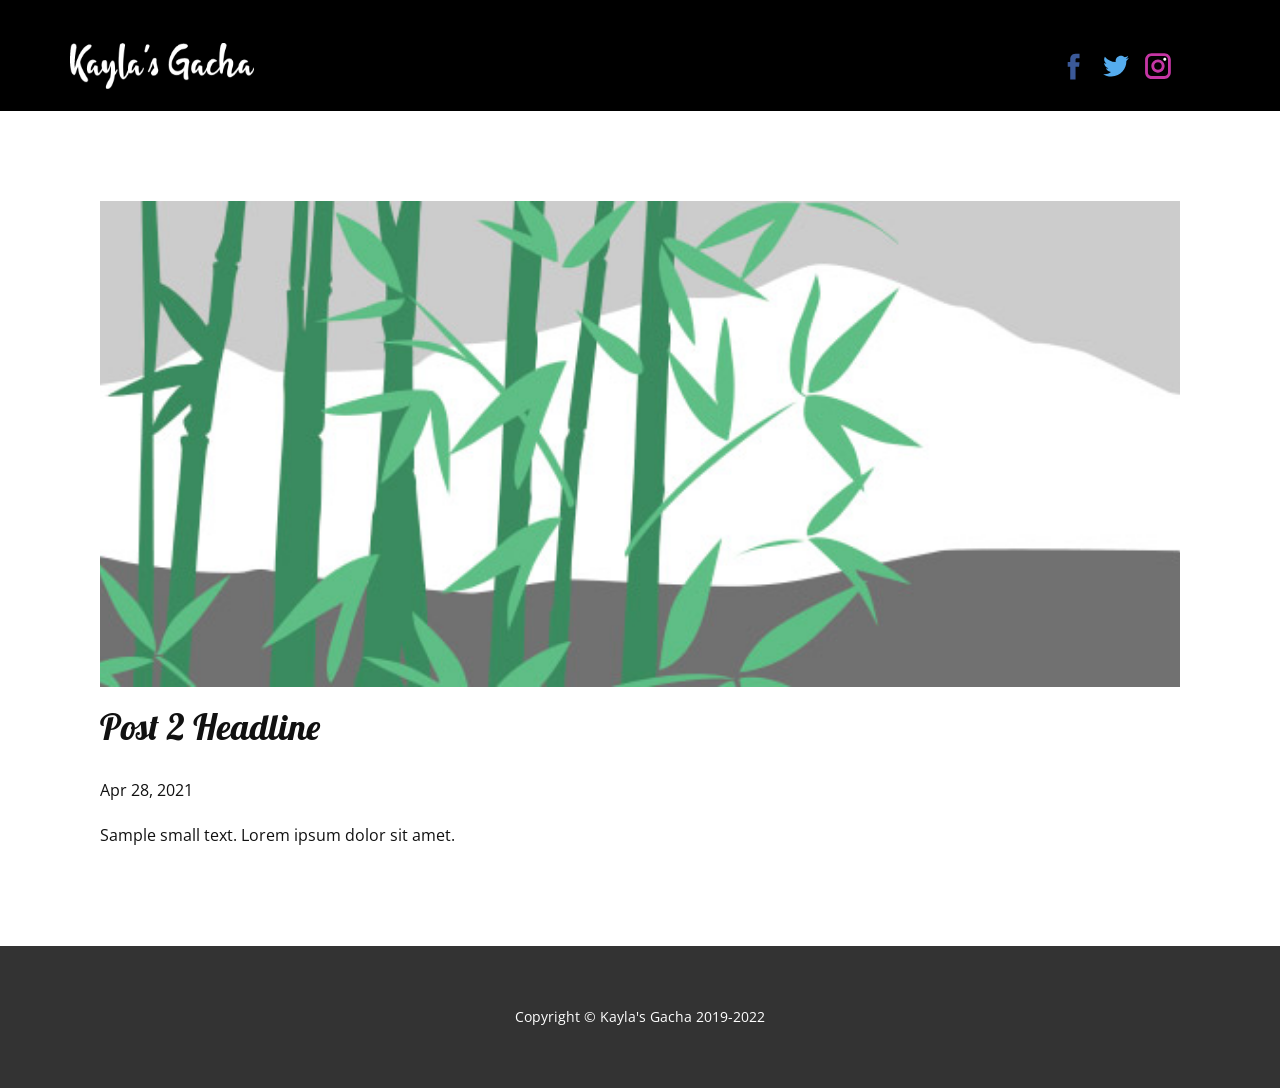
<file: blog/post-1.html>
<!doctype html>
<html style="font-size: 16px;" lang="en"><head>
    <meta name="viewport" content="width=device-width, initial-scale=1.0">
    <meta charset="utf-8">
    <meta name="keywords" content="Post 1 Headline">
    <meta name="description" content="">
    <meta name="page_type" content="np-template-header-footer-from-plugin">
    <title>Post 2 Headline</title>
    <link rel="stylesheet" href="../nicepage.css" media="screen">
<link rel="stylesheet" href="../Post-Template.css" media="screen">
    <script class="u-script" type="text/javascript" src="../jquery.js" defer=""></script>
    <script class="u-script" type="text/javascript" src="../nicepage.js" defer=""></script>
    <meta name="generator" content="Nicepage 3.13.2, nicepage.com">
    <link id="u-theme-google-font" rel="stylesheet" href="https://fonts.googleapis.com/css?family=Lobster:400|Open+Sans:300,300i,400,400i,600,600i,700,700i,800,800i">
    
    
    <script type="application/ld+json">{
		"@context": "http://schema.org",
		"@type": "Organization",
		"name": "Kaylas Gacha",
		"url": "index.html",
		"logo": "images/text-1620063523906.png",
		"sameAs": [
				"https://www.facebook.com/Kaylas-Gacha-101013531535510",
				"https://twitter.com/kaylasgacha1",
				"https://www.instagram.com/kaylas2709/"
		]
}</script>
    <meta property="og:title" content="Post Template">
    <meta property="og:type" content="website">
    <meta name="theme-color" content="#478ac9">
    <link rel="canonical" href="../index.html">
    <meta property="og:url" content="index.html">
    <meta name="twitter:site" content="@">
    <meta name="twitter:card" content="summary_large_image">
    <meta name="twitter:title" content="Post Template">
    <meta name="twitter:description" content="Kaylas Gacha">
  </head>
  <body class="u-body"><header class="u-black u-clearfix u-header u-header" id="sec-900e"><div class="u-clearfix u-sheet u-sheet-1">
        <a href="http://kaylasgacha.atwebpages.com/" class="u-image u-logo u-image-1" data-image-width="261" data-image-height="65" title="Home" data-animation-name="jackInTheBox" data-animation-duration="1500" data-animation-delay="0" data-animation-direction="">
          <img src="../images/text-1620063523906.png" class="u-logo-image u-logo-image-1" data-image-width="184">
        </a>
        <div class="u-social-icons u-spacing-10 u-social-icons-1">
          <a class="u-social-url" title="facebook" target="_blank" href="https://www.facebook.com/Kaylas-Gacha-101013531535510"><span class="u-icon u-icon-circle u-social-facebook u-social-icon u-icon-1"><svg class="u-svg-link" preserveAspectRatio="xMidYMin slice" viewBox="0 0 112 112" style=""><use xmlns:xlink="http://www.w3.org/1999/xlink" xlink:href="#svg-12c2"></use></svg><svg class="u-svg-content" viewBox="0 0 112 112" x="0" y="0" id="svg-12c2"><path fill="currentColor" d="M75.5,28.8H65.4c-1.5,0-4,0.9-4,4.3v9.4h13.9l-1.5,15.8H61.4v45.1H42.8V58.3h-8.8V42.4h8.8V32.2
	c0-7.4,3.4-18.8,18.8-18.8h13.8v15.4H75.5z"></path></svg></span>
          </a>
          <a class="u-social-url" title="twitter" target="_blank" href="https://twitter.com/kaylasgacha1"><span class="u-icon u-icon-circle u-social-icon u-social-twitter u-icon-2"><svg class="u-svg-link" preserveAspectRatio="xMidYMin slice" viewBox="0 0 112 112" style=""><use xmlns:xlink="http://www.w3.org/1999/xlink" xlink:href="#svg-c577"></use></svg><svg class="u-svg-content" viewBox="0 0 112 112" x="0" y="0" id="svg-c577"><path fill="currentColor" d="M92.2,38.2c0,0.8,0,1.6,0,2.3c0,24.3-18.6,52.4-52.6,52.4c-10.6,0.1-20.2-2.9-28.5-8.2
	c1.4,0.2,2.9,0.2,4.4,0.2c8.7,0,16.7-2.9,23-7.9c-8.1-0.2-14.9-5.5-17.3-12.8c1.1,0.2,2.4,0.2,3.4,0.2c1.6,0,3.3-0.2,4.8-0.7
	c-8.4-1.6-14.9-9.2-14.9-18c0-0.2,0-0.2,0-0.2c2.5,1.4,5.4,2.2,8.4,2.3c-5-3.3-8.3-8.9-8.3-15.4c0-3.4,1-6.5,2.5-9.2
	c9.1,11.1,22.7,18.5,38,19.2c-0.2-1.4-0.4-2.8-0.4-4.3c0.1-10,8.3-18.2,18.5-18.2c5.4,0,10.1,2.2,13.5,5.7c4.3-0.8,8.1-2.3,11.7-4.5
	c-1.4,4.3-4.3,7.9-8.1,10.1c3.7-0.4,7.3-1.4,10.6-2.9C98.9,32.3,95.7,35.5,92.2,38.2z"></path></svg></span>
          </a>
          <a class="u-social-url" title="instagram" target="_blank" href="https://www.instagram.com/kaylas2709/"><span class="u-icon u-icon-circle u-social-icon u-social-instagram u-icon-3"><svg class="u-svg-link" preserveAspectRatio="xMidYMin slice" viewBox="0 0 112 112" style=""><use xmlns:xlink="http://www.w3.org/1999/xlink" xlink:href="#svg-bfbd"></use></svg><svg class="u-svg-content" viewBox="0 0 112 112" x="0" y="0" id="svg-bfbd"><path fill="currentColor" d="M55.9,32.9c-12.8,0-23.2,10.4-23.2,23.2s10.4,23.2,23.2,23.2s23.2-10.4,23.2-23.2S68.7,32.9,55.9,32.9z
	 M55.9,69.4c-7.4,0-13.3-6-13.3-13.3c-0.1-7.4,6-13.3,13.3-13.3s13.3,6,13.3,13.3C69.3,63.5,63.3,69.4,55.9,69.4z"></path><path fill="#FFFFFF" d="M79.7,26.8c-3,0-5.4,2.5-5.4,5.4s2.5,5.4,5.4,5.4c3,0,5.4-2.5,5.4-5.4S82.7,26.8,79.7,26.8z"></path><path fill="currentColor" d="M78.2,11H33.5C21,11,10.8,21.3,10.8,33.7v44.7c0,12.6,10.2,22.8,22.7,22.8h44.7c12.6,0,22.7-10.2,22.7-22.7
	V33.7C100.8,21.1,90.6,11,78.2,11z M91,78.4c0,7.1-5.8,12.8-12.8,12.8H33.5c-7.1,0-12.8-5.8-12.8-12.8V33.7
	c0-7.1,5.8-12.8,12.8-12.8h44.7c7.1,0,12.8,5.8,12.8,12.8V78.4z"></path></svg></span>
          </a>
        </div>
      </div></header>
    <section class="u-align-center u-clearfix u-section-1" id="sec-605b">
      <div class="u-clearfix u-sheet u-valign-middle-md u-valign-middle-sm u-valign-middle-xs u-sheet-1"><!--post_details--><!--post_details_options_json--><!--{"source":""}--><!--/post_details_options_json--><!--blog_post-->
        <div class="u-container-style u-expanded-width u-post-details u-post-details-1">
          <div class="u-container-layout u-valign-middle u-container-layout-1"><!--blog_post_image-->
            <img alt="" class="u-blog-control u-expanded-width u-image u-image-default u-image-1" src="[data-uri]"><!--/blog_post_image--><!--blog_post_header-->
            <h2 class="u-blog-control u-text u-text-1">Post 2 Headline</h2><!--/blog_post_header--><!--blog_post_metadata-->
            <div class="u-blog-control u-metadata u-metadata-1"><!--blog_post_metadata_date-->
              <span class="u-meta-date u-meta-icon">Apr 28, 2021</span><!--/blog_post_metadata_date--><!--blog_post_metadata_category-->
              <!--/blog_post_metadata_category--><!--blog_post_metadata_comments-->
              <!--/blog_post_metadata_comments-->
            </div><!--/blog_post_metadata--><!--blog_post_content-->
            <div class="u-align-justify u-blog-control u-post-content u-text u-text-2 fr-view">
  Sample small text. Lorem ipsum dolor sit amet.
  </div><!--/blog_post_content-->
          </div>
        </div><!--/blog_post--><!--/post_details-->
      </div>
    </section>
    
    
    <footer class="u-align-center u-clearfix u-footer u-grey-80 u-footer" id="sec-b255"><div class="u-clearfix u-sheet u-sheet-1">
        <p class="u-small-text u-text u-text-variant u-text-1">Copyright&nbsp;©  Kayla's Gacha 2019-2022</p>
      </div></footer>
  
</body></html>
</file>
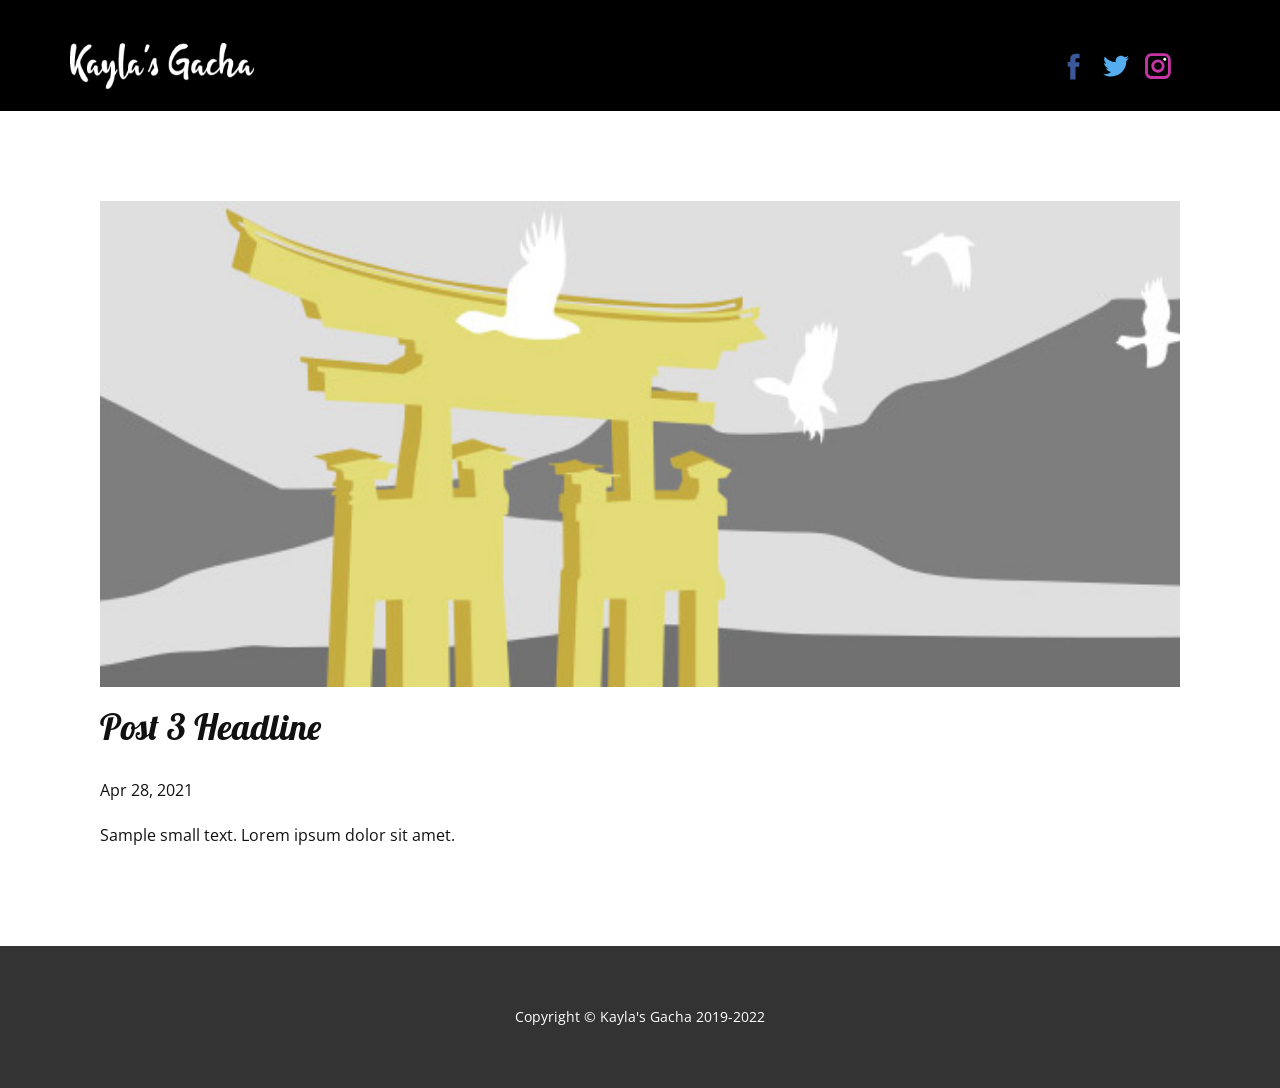
<file: blog/post-2.html>
<!doctype html>
<html style="font-size: 16px;" lang="en"><head>
    <meta name="viewport" content="width=device-width, initial-scale=1.0">
    <meta charset="utf-8">
    <meta name="keywords" content="Post 1 Headline">
    <meta name="description" content="">
    <meta name="page_type" content="np-template-header-footer-from-plugin">
    <title>Post 3 Headline</title>
    <link rel="stylesheet" href="../nicepage.css" media="screen">
<link rel="stylesheet" href="../Post-Template.css" media="screen">
    <script class="u-script" type="text/javascript" src="../jquery.js" defer=""></script>
    <script class="u-script" type="text/javascript" src="../nicepage.js" defer=""></script>
    <meta name="generator" content="Nicepage 3.13.2, nicepage.com">
    <link id="u-theme-google-font" rel="stylesheet" href="https://fonts.googleapis.com/css?family=Lobster:400|Open+Sans:300,300i,400,400i,600,600i,700,700i,800,800i">
    
    
    <script type="application/ld+json">{
		"@context": "http://schema.org",
		"@type": "Organization",
		"name": "Kaylas Gacha",
		"url": "index.html",
		"logo": "images/text-1620063523906.png",
		"sameAs": [
				"https://www.facebook.com/Kaylas-Gacha-101013531535510",
				"https://twitter.com/kaylasgacha1",
				"https://www.instagram.com/kaylas2709/"
		]
}</script>
    <meta property="og:title" content="Post Template">
    <meta property="og:type" content="website">
    <meta name="theme-color" content="#478ac9">
    <link rel="canonical" href="../index.html">
    <meta property="og:url" content="index.html">
    <meta name="twitter:site" content="@">
    <meta name="twitter:card" content="summary_large_image">
    <meta name="twitter:title" content="Post Template">
    <meta name="twitter:description" content="Kaylas Gacha">
  </head>
  <body class="u-body"><header class="u-black u-clearfix u-header u-header" id="sec-900e"><div class="u-clearfix u-sheet u-sheet-1">
        <a href="http://kaylasgacha.atwebpages.com/" class="u-image u-logo u-image-1" data-image-width="261" data-image-height="65" title="Home" data-animation-name="jackInTheBox" data-animation-duration="1500" data-animation-delay="0" data-animation-direction="">
          <img src="../images/text-1620063523906.png" class="u-logo-image u-logo-image-1" data-image-width="184">
        </a>
        <div class="u-social-icons u-spacing-10 u-social-icons-1">
          <a class="u-social-url" title="facebook" target="_blank" href="https://www.facebook.com/Kaylas-Gacha-101013531535510"><span class="u-icon u-icon-circle u-social-facebook u-social-icon u-icon-1"><svg class="u-svg-link" preserveAspectRatio="xMidYMin slice" viewBox="0 0 112 112" style=""><use xmlns:xlink="http://www.w3.org/1999/xlink" xlink:href="#svg-12c2"></use></svg><svg class="u-svg-content" viewBox="0 0 112 112" x="0" y="0" id="svg-12c2"><path fill="currentColor" d="M75.5,28.8H65.4c-1.5,0-4,0.9-4,4.3v9.4h13.9l-1.5,15.8H61.4v45.1H42.8V58.3h-8.8V42.4h8.8V32.2
	c0-7.4,3.4-18.8,18.8-18.8h13.8v15.4H75.5z"></path></svg></span>
          </a>
          <a class="u-social-url" title="twitter" target="_blank" href="https://twitter.com/kaylasgacha1"><span class="u-icon u-icon-circle u-social-icon u-social-twitter u-icon-2"><svg class="u-svg-link" preserveAspectRatio="xMidYMin slice" viewBox="0 0 112 112" style=""><use xmlns:xlink="http://www.w3.org/1999/xlink" xlink:href="#svg-c577"></use></svg><svg class="u-svg-content" viewBox="0 0 112 112" x="0" y="0" id="svg-c577"><path fill="currentColor" d="M92.2,38.2c0,0.8,0,1.6,0,2.3c0,24.3-18.6,52.4-52.6,52.4c-10.6,0.1-20.2-2.9-28.5-8.2
	c1.4,0.2,2.9,0.2,4.4,0.2c8.7,0,16.7-2.9,23-7.9c-8.1-0.2-14.9-5.5-17.3-12.8c1.1,0.2,2.4,0.2,3.4,0.2c1.6,0,3.3-0.2,4.8-0.7
	c-8.4-1.6-14.9-9.2-14.9-18c0-0.2,0-0.2,0-0.2c2.5,1.4,5.4,2.2,8.4,2.3c-5-3.3-8.3-8.9-8.3-15.4c0-3.4,1-6.5,2.5-9.2
	c9.1,11.1,22.7,18.5,38,19.2c-0.2-1.4-0.4-2.8-0.4-4.3c0.1-10,8.3-18.2,18.5-18.2c5.4,0,10.1,2.2,13.5,5.7c4.3-0.8,8.1-2.3,11.7-4.5
	c-1.4,4.3-4.3,7.9-8.1,10.1c3.7-0.4,7.3-1.4,10.6-2.9C98.9,32.3,95.7,35.5,92.2,38.2z"></path></svg></span>
          </a>
          <a class="u-social-url" title="instagram" target="_blank" href="https://www.instagram.com/kaylas2709/"><span class="u-icon u-icon-circle u-social-icon u-social-instagram u-icon-3"><svg class="u-svg-link" preserveAspectRatio="xMidYMin slice" viewBox="0 0 112 112" style=""><use xmlns:xlink="http://www.w3.org/1999/xlink" xlink:href="#svg-bfbd"></use></svg><svg class="u-svg-content" viewBox="0 0 112 112" x="0" y="0" id="svg-bfbd"><path fill="currentColor" d="M55.9,32.9c-12.8,0-23.2,10.4-23.2,23.2s10.4,23.2,23.2,23.2s23.2-10.4,23.2-23.2S68.7,32.9,55.9,32.9z
	 M55.9,69.4c-7.4,0-13.3-6-13.3-13.3c-0.1-7.4,6-13.3,13.3-13.3s13.3,6,13.3,13.3C69.3,63.5,63.3,69.4,55.9,69.4z"></path><path fill="#FFFFFF" d="M79.7,26.8c-3,0-5.4,2.5-5.4,5.4s2.5,5.4,5.4,5.4c3,0,5.4-2.5,5.4-5.4S82.7,26.8,79.7,26.8z"></path><path fill="currentColor" d="M78.2,11H33.5C21,11,10.8,21.3,10.8,33.7v44.7c0,12.6,10.2,22.8,22.7,22.8h44.7c12.6,0,22.7-10.2,22.7-22.7
	V33.7C100.8,21.1,90.6,11,78.2,11z M91,78.4c0,7.1-5.8,12.8-12.8,12.8H33.5c-7.1,0-12.8-5.8-12.8-12.8V33.7
	c0-7.1,5.8-12.8,12.8-12.8h44.7c7.1,0,12.8,5.8,12.8,12.8V78.4z"></path></svg></span>
          </a>
        </div>
      </div></header>
    <section class="u-align-center u-clearfix u-section-1" id="sec-605b">
      <div class="u-clearfix u-sheet u-valign-middle-md u-valign-middle-sm u-valign-middle-xs u-sheet-1"><!--post_details--><!--post_details_options_json--><!--{"source":""}--><!--/post_details_options_json--><!--blog_post-->
        <div class="u-container-style u-expanded-width u-post-details u-post-details-1">
          <div class="u-container-layout u-valign-middle u-container-layout-1"><!--blog_post_image-->
            <img alt="" class="u-blog-control u-expanded-width u-image u-image-default u-image-1" src="[data-uri]"><!--/blog_post_image--><!--blog_post_header-->
            <h2 class="u-blog-control u-text u-text-1">Post 3 Headline</h2><!--/blog_post_header--><!--blog_post_metadata-->
            <div class="u-blog-control u-metadata u-metadata-1"><!--blog_post_metadata_date-->
              <span class="u-meta-date u-meta-icon">Apr 28, 2021</span><!--/blog_post_metadata_date--><!--blog_post_metadata_category-->
              <!--/blog_post_metadata_category--><!--blog_post_metadata_comments-->
              <!--/blog_post_metadata_comments-->
            </div><!--/blog_post_metadata--><!--blog_post_content-->
            <div class="u-align-justify u-blog-control u-post-content u-text u-text-2 fr-view">
  Sample small text. Lorem ipsum dolor sit amet.
  </div><!--/blog_post_content-->
          </div>
        </div><!--/blog_post--><!--/post_details-->
      </div>
    </section>
    
    
    <footer class="u-align-center u-clearfix u-footer u-grey-80 u-footer" id="sec-b255"><div class="u-clearfix u-sheet u-sheet-1">
        <p class="u-small-text u-text u-text-variant u-text-1">Copyright&nbsp;©  Kayla's Gacha 2019-2022</p>
      </div></footer>
  
</body></html>
</file>
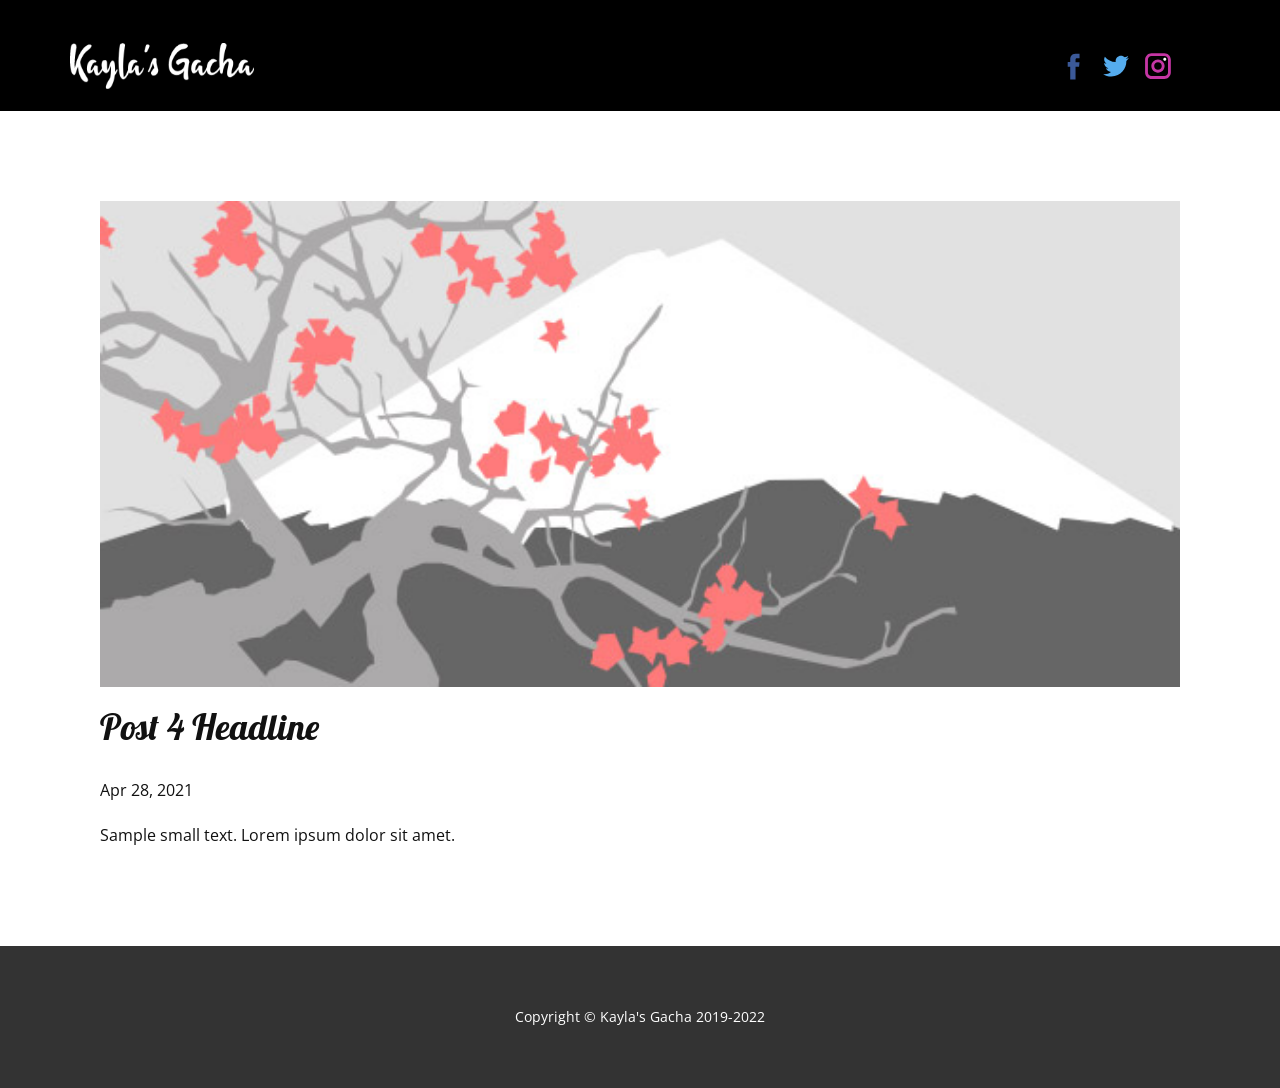
<file: blog/post-3.html>
<!doctype html>
<html style="font-size: 16px;" lang="en"><head>
    <meta name="viewport" content="width=device-width, initial-scale=1.0">
    <meta charset="utf-8">
    <meta name="keywords" content="Post 1 Headline">
    <meta name="description" content="">
    <meta name="page_type" content="np-template-header-footer-from-plugin">
    <title>Post 4 Headline</title>
    <link rel="stylesheet" href="../nicepage.css" media="screen">
<link rel="stylesheet" href="../Post-Template.css" media="screen">
    <script class="u-script" type="text/javascript" src="../jquery.js" defer=""></script>
    <script class="u-script" type="text/javascript" src="../nicepage.js" defer=""></script>
    <meta name="generator" content="Nicepage 3.13.2, nicepage.com">
    <link id="u-theme-google-font" rel="stylesheet" href="https://fonts.googleapis.com/css?family=Lobster:400|Open+Sans:300,300i,400,400i,600,600i,700,700i,800,800i">
    
    
    <script type="application/ld+json">{
		"@context": "http://schema.org",
		"@type": "Organization",
		"name": "Kaylas Gacha",
		"url": "index.html",
		"logo": "images/text-1620063523906.png",
		"sameAs": [
				"https://www.facebook.com/Kaylas-Gacha-101013531535510",
				"https://twitter.com/kaylasgacha1",
				"https://www.instagram.com/kaylas2709/"
		]
}</script>
    <meta property="og:title" content="Post Template">
    <meta property="og:type" content="website">
    <meta name="theme-color" content="#478ac9">
    <link rel="canonical" href="../index.html">
    <meta property="og:url" content="index.html">
    <meta name="twitter:site" content="@">
    <meta name="twitter:card" content="summary_large_image">
    <meta name="twitter:title" content="Post Template">
    <meta name="twitter:description" content="Kaylas Gacha">
  </head>
  <body class="u-body"><header class="u-black u-clearfix u-header u-header" id="sec-900e"><div class="u-clearfix u-sheet u-sheet-1">
        <a href="http://kaylasgacha.atwebpages.com/" class="u-image u-logo u-image-1" data-image-width="261" data-image-height="65" title="Home" data-animation-name="jackInTheBox" data-animation-duration="1500" data-animation-delay="0" data-animation-direction="">
          <img src="../images/text-1620063523906.png" class="u-logo-image u-logo-image-1" data-image-width="184">
        </a>
        <div class="u-social-icons u-spacing-10 u-social-icons-1">
          <a class="u-social-url" title="facebook" target="_blank" href="https://www.facebook.com/Kaylas-Gacha-101013531535510"><span class="u-icon u-icon-circle u-social-facebook u-social-icon u-icon-1"><svg class="u-svg-link" preserveAspectRatio="xMidYMin slice" viewBox="0 0 112 112" style=""><use xmlns:xlink="http://www.w3.org/1999/xlink" xlink:href="#svg-12c2"></use></svg><svg class="u-svg-content" viewBox="0 0 112 112" x="0" y="0" id="svg-12c2"><path fill="currentColor" d="M75.5,28.8H65.4c-1.5,0-4,0.9-4,4.3v9.4h13.9l-1.5,15.8H61.4v45.1H42.8V58.3h-8.8V42.4h8.8V32.2
	c0-7.4,3.4-18.8,18.8-18.8h13.8v15.4H75.5z"></path></svg></span>
          </a>
          <a class="u-social-url" title="twitter" target="_blank" href="https://twitter.com/kaylasgacha1"><span class="u-icon u-icon-circle u-social-icon u-social-twitter u-icon-2"><svg class="u-svg-link" preserveAspectRatio="xMidYMin slice" viewBox="0 0 112 112" style=""><use xmlns:xlink="http://www.w3.org/1999/xlink" xlink:href="#svg-c577"></use></svg><svg class="u-svg-content" viewBox="0 0 112 112" x="0" y="0" id="svg-c577"><path fill="currentColor" d="M92.2,38.2c0,0.8,0,1.6,0,2.3c0,24.3-18.6,52.4-52.6,52.4c-10.6,0.1-20.2-2.9-28.5-8.2
	c1.4,0.2,2.9,0.2,4.4,0.2c8.7,0,16.7-2.9,23-7.9c-8.1-0.2-14.9-5.5-17.3-12.8c1.1,0.2,2.4,0.2,3.4,0.2c1.6,0,3.3-0.2,4.8-0.7
	c-8.4-1.6-14.9-9.2-14.9-18c0-0.2,0-0.2,0-0.2c2.5,1.4,5.4,2.2,8.4,2.3c-5-3.3-8.3-8.9-8.3-15.4c0-3.4,1-6.5,2.5-9.2
	c9.1,11.1,22.7,18.5,38,19.2c-0.2-1.4-0.4-2.8-0.4-4.3c0.1-10,8.3-18.2,18.5-18.2c5.4,0,10.1,2.2,13.5,5.7c4.3-0.8,8.1-2.3,11.7-4.5
	c-1.4,4.3-4.3,7.9-8.1,10.1c3.7-0.4,7.3-1.4,10.6-2.9C98.9,32.3,95.7,35.5,92.2,38.2z"></path></svg></span>
          </a>
          <a class="u-social-url" title="instagram" target="_blank" href="https://www.instagram.com/kaylas2709/"><span class="u-icon u-icon-circle u-social-icon u-social-instagram u-icon-3"><svg class="u-svg-link" preserveAspectRatio="xMidYMin slice" viewBox="0 0 112 112" style=""><use xmlns:xlink="http://www.w3.org/1999/xlink" xlink:href="#svg-bfbd"></use></svg><svg class="u-svg-content" viewBox="0 0 112 112" x="0" y="0" id="svg-bfbd"><path fill="currentColor" d="M55.9,32.9c-12.8,0-23.2,10.4-23.2,23.2s10.4,23.2,23.2,23.2s23.2-10.4,23.2-23.2S68.7,32.9,55.9,32.9z
	 M55.9,69.4c-7.4,0-13.3-6-13.3-13.3c-0.1-7.4,6-13.3,13.3-13.3s13.3,6,13.3,13.3C69.3,63.5,63.3,69.4,55.9,69.4z"></path><path fill="#FFFFFF" d="M79.7,26.8c-3,0-5.4,2.5-5.4,5.4s2.5,5.4,5.4,5.4c3,0,5.4-2.5,5.4-5.4S82.7,26.8,79.7,26.8z"></path><path fill="currentColor" d="M78.2,11H33.5C21,11,10.8,21.3,10.8,33.7v44.7c0,12.6,10.2,22.8,22.7,22.8h44.7c12.6,0,22.7-10.2,22.7-22.7
	V33.7C100.8,21.1,90.6,11,78.2,11z M91,78.4c0,7.1-5.8,12.8-12.8,12.8H33.5c-7.1,0-12.8-5.8-12.8-12.8V33.7
	c0-7.1,5.8-12.8,12.8-12.8h44.7c7.1,0,12.8,5.8,12.8,12.8V78.4z"></path></svg></span>
          </a>
        </div>
      </div></header>
    <section class="u-align-center u-clearfix u-section-1" id="sec-605b">
      <div class="u-clearfix u-sheet u-valign-middle-md u-valign-middle-sm u-valign-middle-xs u-sheet-1"><!--post_details--><!--post_details_options_json--><!--{"source":""}--><!--/post_details_options_json--><!--blog_post-->
        <div class="u-container-style u-expanded-width u-post-details u-post-details-1">
          <div class="u-container-layout u-valign-middle u-container-layout-1"><!--blog_post_image-->
            <img alt="" class="u-blog-control u-expanded-width u-image u-image-default u-image-1" src="[data-uri]"><!--/blog_post_image--><!--blog_post_header-->
            <h2 class="u-blog-control u-text u-text-1">Post 4 Headline</h2><!--/blog_post_header--><!--blog_post_metadata-->
            <div class="u-blog-control u-metadata u-metadata-1"><!--blog_post_metadata_date-->
              <span class="u-meta-date u-meta-icon">Apr 28, 2021</span><!--/blog_post_metadata_date--><!--blog_post_metadata_category-->
              <!--/blog_post_metadata_category--><!--blog_post_metadata_comments-->
              <!--/blog_post_metadata_comments-->
            </div><!--/blog_post_metadata--><!--blog_post_content-->
            <div class="u-align-justify u-blog-control u-post-content u-text u-text-2 fr-view">
  Sample small text. Lorem ipsum dolor sit amet.
  </div><!--/blog_post_content-->
          </div>
        </div><!--/blog_post--><!--/post_details-->
      </div>
    </section>
    
    
    <footer class="u-align-center u-clearfix u-footer u-grey-80 u-footer" id="sec-b255"><div class="u-clearfix u-sheet u-sheet-1">
        <p class="u-small-text u-text u-text-variant u-text-1">Copyright&nbsp;©  Kayla's Gacha 2019-2022</p>
      </div></footer>
  
</body></html>
</file>
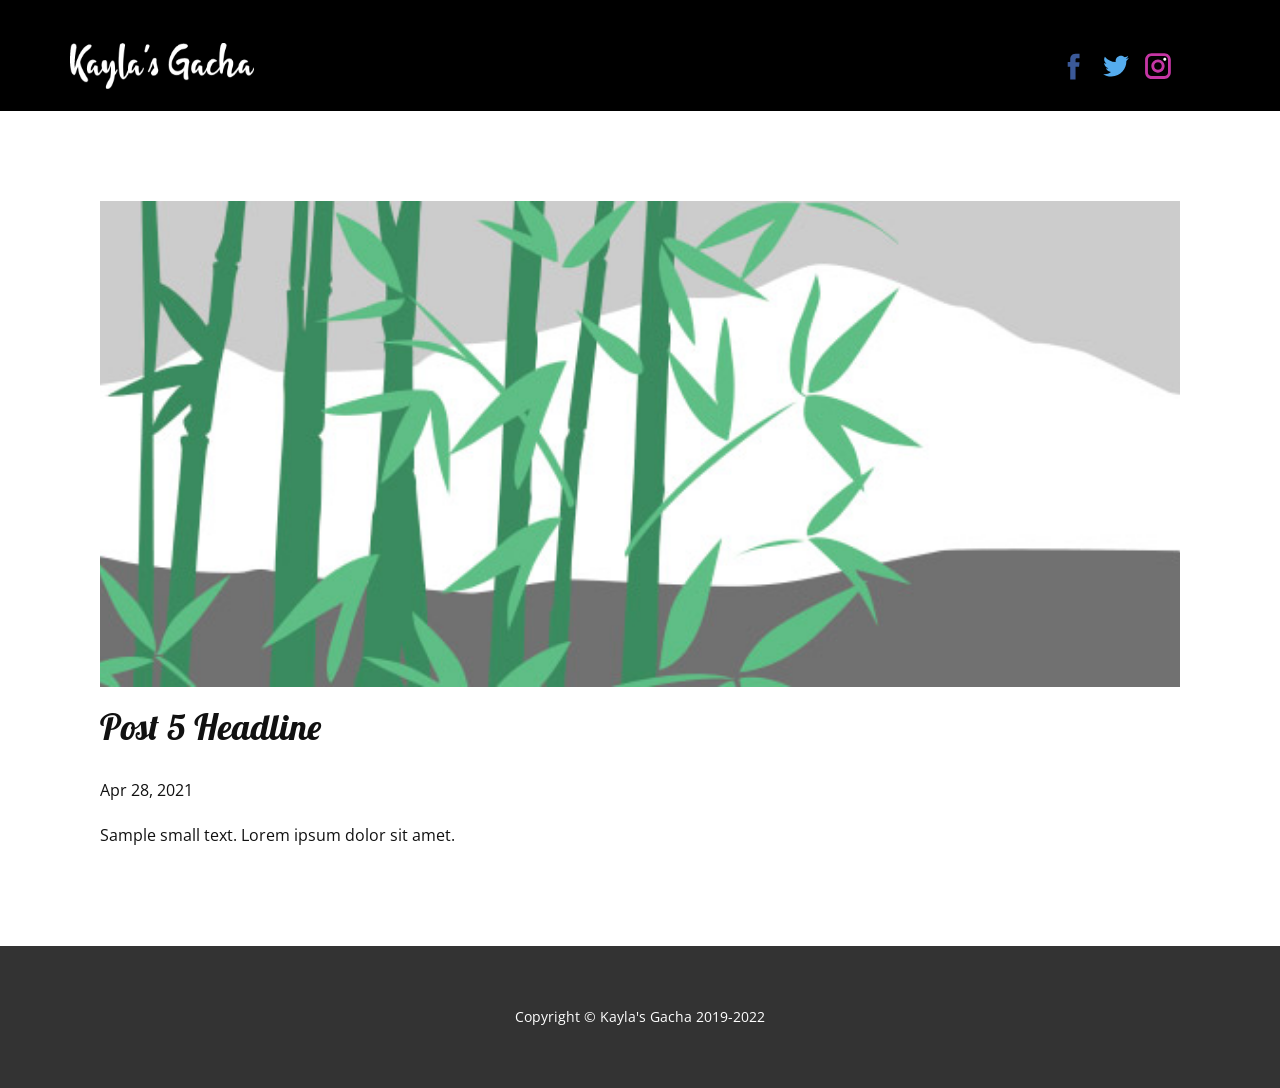
<file: blog/post-4.html>
<!doctype html>
<html style="font-size: 16px;" lang="en"><head>
    <meta name="viewport" content="width=device-width, initial-scale=1.0">
    <meta charset="utf-8">
    <meta name="keywords" content="Post 1 Headline">
    <meta name="description" content="">
    <meta name="page_type" content="np-template-header-footer-from-plugin">
    <title>Post 5 Headline</title>
    <link rel="stylesheet" href="../nicepage.css" media="screen">
<link rel="stylesheet" href="../Post-Template.css" media="screen">
    <script class="u-script" type="text/javascript" src="../jquery.js" defer=""></script>
    <script class="u-script" type="text/javascript" src="../nicepage.js" defer=""></script>
    <meta name="generator" content="Nicepage 3.13.2, nicepage.com">
    <link id="u-theme-google-font" rel="stylesheet" href="https://fonts.googleapis.com/css?family=Lobster:400|Open+Sans:300,300i,400,400i,600,600i,700,700i,800,800i">
    
    
    <script type="application/ld+json">{
		"@context": "http://schema.org",
		"@type": "Organization",
		"name": "Kaylas Gacha",
		"url": "index.html",
		"logo": "images/text-1620063523906.png",
		"sameAs": [
				"https://www.facebook.com/Kaylas-Gacha-101013531535510",
				"https://twitter.com/kaylasgacha1",
				"https://www.instagram.com/kaylas2709/"
		]
}</script>
    <meta property="og:title" content="Post Template">
    <meta property="og:type" content="website">
    <meta name="theme-color" content="#478ac9">
    <link rel="canonical" href="../index.html">
    <meta property="og:url" content="index.html">
    <meta name="twitter:site" content="@">
    <meta name="twitter:card" content="summary_large_image">
    <meta name="twitter:title" content="Post Template">
    <meta name="twitter:description" content="Kaylas Gacha">
  </head>
  <body class="u-body"><header class="u-black u-clearfix u-header u-header" id="sec-900e"><div class="u-clearfix u-sheet u-sheet-1">
        <a href="http://kaylasgacha.atwebpages.com/" class="u-image u-logo u-image-1" data-image-width="261" data-image-height="65" title="Home" data-animation-name="jackInTheBox" data-animation-duration="1500" data-animation-delay="0" data-animation-direction="">
          <img src="../images/text-1620063523906.png" class="u-logo-image u-logo-image-1" data-image-width="184">
        </a>
        <div class="u-social-icons u-spacing-10 u-social-icons-1">
          <a class="u-social-url" title="facebook" target="_blank" href="https://www.facebook.com/Kaylas-Gacha-101013531535510"><span class="u-icon u-icon-circle u-social-facebook u-social-icon u-icon-1"><svg class="u-svg-link" preserveAspectRatio="xMidYMin slice" viewBox="0 0 112 112" style=""><use xmlns:xlink="http://www.w3.org/1999/xlink" xlink:href="#svg-12c2"></use></svg><svg class="u-svg-content" viewBox="0 0 112 112" x="0" y="0" id="svg-12c2"><path fill="currentColor" d="M75.5,28.8H65.4c-1.5,0-4,0.9-4,4.3v9.4h13.9l-1.5,15.8H61.4v45.1H42.8V58.3h-8.8V42.4h8.8V32.2
	c0-7.4,3.4-18.8,18.8-18.8h13.8v15.4H75.5z"></path></svg></span>
          </a>
          <a class="u-social-url" title="twitter" target="_blank" href="https://twitter.com/kaylasgacha1"><span class="u-icon u-icon-circle u-social-icon u-social-twitter u-icon-2"><svg class="u-svg-link" preserveAspectRatio="xMidYMin slice" viewBox="0 0 112 112" style=""><use xmlns:xlink="http://www.w3.org/1999/xlink" xlink:href="#svg-c577"></use></svg><svg class="u-svg-content" viewBox="0 0 112 112" x="0" y="0" id="svg-c577"><path fill="currentColor" d="M92.2,38.2c0,0.8,0,1.6,0,2.3c0,24.3-18.6,52.4-52.6,52.4c-10.6,0.1-20.2-2.9-28.5-8.2
	c1.4,0.2,2.9,0.2,4.4,0.2c8.7,0,16.7-2.9,23-7.9c-8.1-0.2-14.9-5.5-17.3-12.8c1.1,0.2,2.4,0.2,3.4,0.2c1.6,0,3.3-0.2,4.8-0.7
	c-8.4-1.6-14.9-9.2-14.9-18c0-0.2,0-0.2,0-0.2c2.5,1.4,5.4,2.2,8.4,2.3c-5-3.3-8.3-8.9-8.3-15.4c0-3.4,1-6.5,2.5-9.2
	c9.1,11.1,22.7,18.5,38,19.2c-0.2-1.4-0.4-2.8-0.4-4.3c0.1-10,8.3-18.2,18.5-18.2c5.4,0,10.1,2.2,13.5,5.7c4.3-0.8,8.1-2.3,11.7-4.5
	c-1.4,4.3-4.3,7.9-8.1,10.1c3.7-0.4,7.3-1.4,10.6-2.9C98.9,32.3,95.7,35.5,92.2,38.2z"></path></svg></span>
          </a>
          <a class="u-social-url" title="instagram" target="_blank" href="https://www.instagram.com/kaylas2709/"><span class="u-icon u-icon-circle u-social-icon u-social-instagram u-icon-3"><svg class="u-svg-link" preserveAspectRatio="xMidYMin slice" viewBox="0 0 112 112" style=""><use xmlns:xlink="http://www.w3.org/1999/xlink" xlink:href="#svg-bfbd"></use></svg><svg class="u-svg-content" viewBox="0 0 112 112" x="0" y="0" id="svg-bfbd"><path fill="currentColor" d="M55.9,32.9c-12.8,0-23.2,10.4-23.2,23.2s10.4,23.2,23.2,23.2s23.2-10.4,23.2-23.2S68.7,32.9,55.9,32.9z
	 M55.9,69.4c-7.4,0-13.3-6-13.3-13.3c-0.1-7.4,6-13.3,13.3-13.3s13.3,6,13.3,13.3C69.3,63.5,63.3,69.4,55.9,69.4z"></path><path fill="#FFFFFF" d="M79.7,26.8c-3,0-5.4,2.5-5.4,5.4s2.5,5.4,5.4,5.4c3,0,5.4-2.5,5.4-5.4S82.7,26.8,79.7,26.8z"></path><path fill="currentColor" d="M78.2,11H33.5C21,11,10.8,21.3,10.8,33.7v44.7c0,12.6,10.2,22.8,22.7,22.8h44.7c12.6,0,22.7-10.2,22.7-22.7
	V33.7C100.8,21.1,90.6,11,78.2,11z M91,78.4c0,7.1-5.8,12.8-12.8,12.8H33.5c-7.1,0-12.8-5.8-12.8-12.8V33.7
	c0-7.1,5.8-12.8,12.8-12.8h44.7c7.1,0,12.8,5.8,12.8,12.8V78.4z"></path></svg></span>
          </a>
        </div>
      </div></header>
    <section class="u-align-center u-clearfix u-section-1" id="sec-605b">
      <div class="u-clearfix u-sheet u-valign-middle-md u-valign-middle-sm u-valign-middle-xs u-sheet-1"><!--post_details--><!--post_details_options_json--><!--{"source":""}--><!--/post_details_options_json--><!--blog_post-->
        <div class="u-container-style u-expanded-width u-post-details u-post-details-1">
          <div class="u-container-layout u-valign-middle u-container-layout-1"><!--blog_post_image-->
            <img alt="" class="u-blog-control u-expanded-width u-image u-image-default u-image-1" src="[data-uri]"><!--/blog_post_image--><!--blog_post_header-->
            <h2 class="u-blog-control u-text u-text-1">Post 5 Headline</h2><!--/blog_post_header--><!--blog_post_metadata-->
            <div class="u-blog-control u-metadata u-metadata-1"><!--blog_post_metadata_date-->
              <span class="u-meta-date u-meta-icon">Apr 28, 2021</span><!--/blog_post_metadata_date--><!--blog_post_metadata_category-->
              <!--/blog_post_metadata_category--><!--blog_post_metadata_comments-->
              <!--/blog_post_metadata_comments-->
            </div><!--/blog_post_metadata--><!--blog_post_content-->
            <div class="u-align-justify u-blog-control u-post-content u-text u-text-2 fr-view">
  Sample small text. Lorem ipsum dolor sit amet.
  </div><!--/blog_post_content-->
          </div>
        </div><!--/blog_post--><!--/post_details-->
      </div>
    </section>
    
    
    <footer class="u-align-center u-clearfix u-footer u-grey-80 u-footer" id="sec-b255"><div class="u-clearfix u-sheet u-sheet-1">
        <p class="u-small-text u-text u-text-variant u-text-1">Copyright&nbsp;©  Kayla's Gacha 2019-2022</p>
      </div></footer>
  
</body></html>
</file>
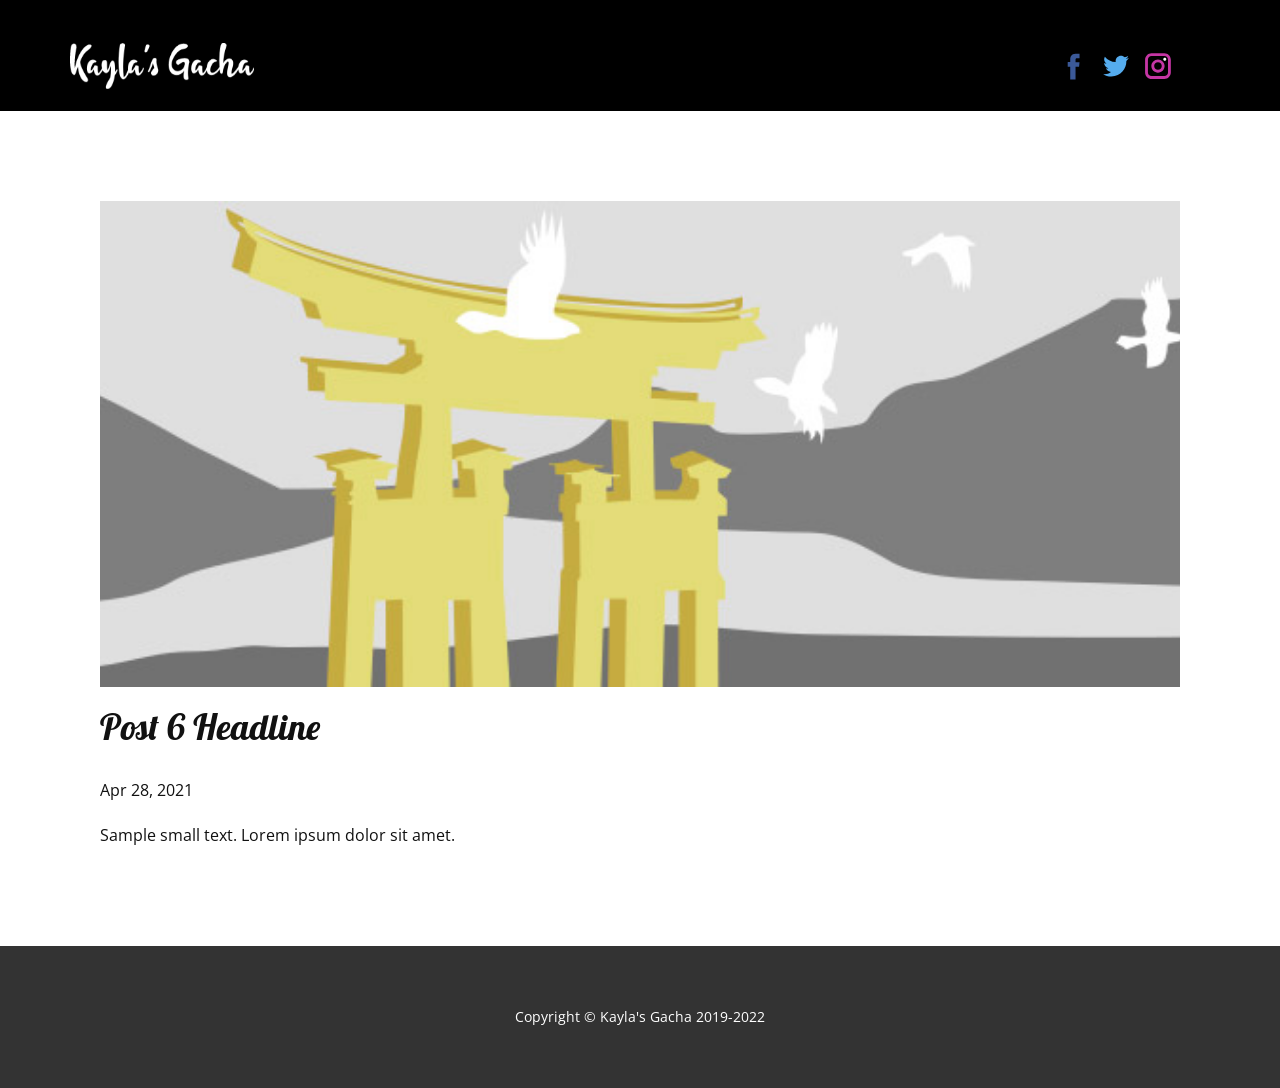
<file: blog/post-5.html>
<!doctype html>
<html style="font-size: 16px;" lang="en"><head>
    <meta name="viewport" content="width=device-width, initial-scale=1.0">
    <meta charset="utf-8">
    <meta name="keywords" content="Post 1 Headline">
    <meta name="description" content="">
    <meta name="page_type" content="np-template-header-footer-from-plugin">
    <title>Post 6 Headline</title>
    <link rel="stylesheet" href="../nicepage.css" media="screen">
<link rel="stylesheet" href="../Post-Template.css" media="screen">
    <script class="u-script" type="text/javascript" src="../jquery.js" defer=""></script>
    <script class="u-script" type="text/javascript" src="../nicepage.js" defer=""></script>
    <meta name="generator" content="Nicepage 3.13.2, nicepage.com">
    <link id="u-theme-google-font" rel="stylesheet" href="https://fonts.googleapis.com/css?family=Lobster:400|Open+Sans:300,300i,400,400i,600,600i,700,700i,800,800i">
    
    
    <script type="application/ld+json">{
		"@context": "http://schema.org",
		"@type": "Organization",
		"name": "Kaylas Gacha",
		"url": "index.html",
		"logo": "images/text-1620063523906.png",
		"sameAs": [
				"https://www.facebook.com/Kaylas-Gacha-101013531535510",
				"https://twitter.com/kaylasgacha1",
				"https://www.instagram.com/kaylas2709/"
		]
}</script>
    <meta property="og:title" content="Post Template">
    <meta property="og:type" content="website">
    <meta name="theme-color" content="#478ac9">
    <link rel="canonical" href="../index.html">
    <meta property="og:url" content="index.html">
    <meta name="twitter:site" content="@">
    <meta name="twitter:card" content="summary_large_image">
    <meta name="twitter:title" content="Post Template">
    <meta name="twitter:description" content="Kaylas Gacha">
  </head>
  <body class="u-body"><header class="u-black u-clearfix u-header u-header" id="sec-900e"><div class="u-clearfix u-sheet u-sheet-1">
        <a href="http://kaylasgacha.atwebpages.com/" class="u-image u-logo u-image-1" data-image-width="261" data-image-height="65" title="Home" data-animation-name="jackInTheBox" data-animation-duration="1500" data-animation-delay="0" data-animation-direction="">
          <img src="../images/text-1620063523906.png" class="u-logo-image u-logo-image-1" data-image-width="184">
        </a>
        <div class="u-social-icons u-spacing-10 u-social-icons-1">
          <a class="u-social-url" title="facebook" target="_blank" href="https://www.facebook.com/Kaylas-Gacha-101013531535510"><span class="u-icon u-icon-circle u-social-facebook u-social-icon u-icon-1"><svg class="u-svg-link" preserveAspectRatio="xMidYMin slice" viewBox="0 0 112 112" style=""><use xmlns:xlink="http://www.w3.org/1999/xlink" xlink:href="#svg-12c2"></use></svg><svg class="u-svg-content" viewBox="0 0 112 112" x="0" y="0" id="svg-12c2"><path fill="currentColor" d="M75.5,28.8H65.4c-1.5,0-4,0.9-4,4.3v9.4h13.9l-1.5,15.8H61.4v45.1H42.8V58.3h-8.8V42.4h8.8V32.2
	c0-7.4,3.4-18.8,18.8-18.8h13.8v15.4H75.5z"></path></svg></span>
          </a>
          <a class="u-social-url" title="twitter" target="_blank" href="https://twitter.com/kaylasgacha1"><span class="u-icon u-icon-circle u-social-icon u-social-twitter u-icon-2"><svg class="u-svg-link" preserveAspectRatio="xMidYMin slice" viewBox="0 0 112 112" style=""><use xmlns:xlink="http://www.w3.org/1999/xlink" xlink:href="#svg-c577"></use></svg><svg class="u-svg-content" viewBox="0 0 112 112" x="0" y="0" id="svg-c577"><path fill="currentColor" d="M92.2,38.2c0,0.8,0,1.6,0,2.3c0,24.3-18.6,52.4-52.6,52.4c-10.6,0.1-20.2-2.9-28.5-8.2
	c1.4,0.2,2.9,0.2,4.4,0.2c8.7,0,16.7-2.9,23-7.9c-8.1-0.2-14.9-5.5-17.3-12.8c1.1,0.2,2.4,0.2,3.4,0.2c1.6,0,3.3-0.2,4.8-0.7
	c-8.4-1.6-14.9-9.2-14.9-18c0-0.2,0-0.2,0-0.2c2.5,1.4,5.4,2.2,8.4,2.3c-5-3.3-8.3-8.9-8.3-15.4c0-3.4,1-6.5,2.5-9.2
	c9.1,11.1,22.7,18.5,38,19.2c-0.2-1.4-0.4-2.8-0.4-4.3c0.1-10,8.3-18.2,18.5-18.2c5.4,0,10.1,2.2,13.5,5.7c4.3-0.8,8.1-2.3,11.7-4.5
	c-1.4,4.3-4.3,7.9-8.1,10.1c3.7-0.4,7.3-1.4,10.6-2.9C98.9,32.3,95.7,35.5,92.2,38.2z"></path></svg></span>
          </a>
          <a class="u-social-url" title="instagram" target="_blank" href="https://www.instagram.com/kaylas2709/"><span class="u-icon u-icon-circle u-social-icon u-social-instagram u-icon-3"><svg class="u-svg-link" preserveAspectRatio="xMidYMin slice" viewBox="0 0 112 112" style=""><use xmlns:xlink="http://www.w3.org/1999/xlink" xlink:href="#svg-bfbd"></use></svg><svg class="u-svg-content" viewBox="0 0 112 112" x="0" y="0" id="svg-bfbd"><path fill="currentColor" d="M55.9,32.9c-12.8,0-23.2,10.4-23.2,23.2s10.4,23.2,23.2,23.2s23.2-10.4,23.2-23.2S68.7,32.9,55.9,32.9z
	 M55.9,69.4c-7.4,0-13.3-6-13.3-13.3c-0.1-7.4,6-13.3,13.3-13.3s13.3,6,13.3,13.3C69.3,63.5,63.3,69.4,55.9,69.4z"></path><path fill="#FFFFFF" d="M79.7,26.8c-3,0-5.4,2.5-5.4,5.4s2.5,5.4,5.4,5.4c3,0,5.4-2.5,5.4-5.4S82.7,26.8,79.7,26.8z"></path><path fill="currentColor" d="M78.2,11H33.5C21,11,10.8,21.3,10.8,33.7v44.7c0,12.6,10.2,22.8,22.7,22.8h44.7c12.6,0,22.7-10.2,22.7-22.7
	V33.7C100.8,21.1,90.6,11,78.2,11z M91,78.4c0,7.1-5.8,12.8-12.8,12.8H33.5c-7.1,0-12.8-5.8-12.8-12.8V33.7
	c0-7.1,5.8-12.8,12.8-12.8h44.7c7.1,0,12.8,5.8,12.8,12.8V78.4z"></path></svg></span>
          </a>
        </div>
      </div></header>
    <section class="u-align-center u-clearfix u-section-1" id="sec-605b">
      <div class="u-clearfix u-sheet u-valign-middle-md u-valign-middle-sm u-valign-middle-xs u-sheet-1"><!--post_details--><!--post_details_options_json--><!--{"source":""}--><!--/post_details_options_json--><!--blog_post-->
        <div class="u-container-style u-expanded-width u-post-details u-post-details-1">
          <div class="u-container-layout u-valign-middle u-container-layout-1"><!--blog_post_image-->
            <img alt="" class="u-blog-control u-expanded-width u-image u-image-default u-image-1" src="[data-uri]"><!--/blog_post_image--><!--blog_post_header-->
            <h2 class="u-blog-control u-text u-text-1">Post 6 Headline</h2><!--/blog_post_header--><!--blog_post_metadata-->
            <div class="u-blog-control u-metadata u-metadata-1"><!--blog_post_metadata_date-->
              <span class="u-meta-date u-meta-icon">Apr 28, 2021</span><!--/blog_post_metadata_date--><!--blog_post_metadata_category-->
              <!--/blog_post_metadata_category--><!--blog_post_metadata_comments-->
              <!--/blog_post_metadata_comments-->
            </div><!--/blog_post_metadata--><!--blog_post_content-->
            <div class="u-align-justify u-blog-control u-post-content u-text u-text-2 fr-view">
  Sample small text. Lorem ipsum dolor sit amet.
  </div><!--/blog_post_content-->
          </div>
        </div><!--/blog_post--><!--/post_details-->
      </div>
    </section>
    
    
    <footer class="u-align-center u-clearfix u-footer u-grey-80 u-footer" id="sec-b255"><div class="u-clearfix u-sheet u-sheet-1">
        <p class="u-small-text u-text u-text-variant u-text-1">Copyright&nbsp;©  Kayla's Gacha 2019-2022</p>
      </div></footer>
  
</body></html>
</file>
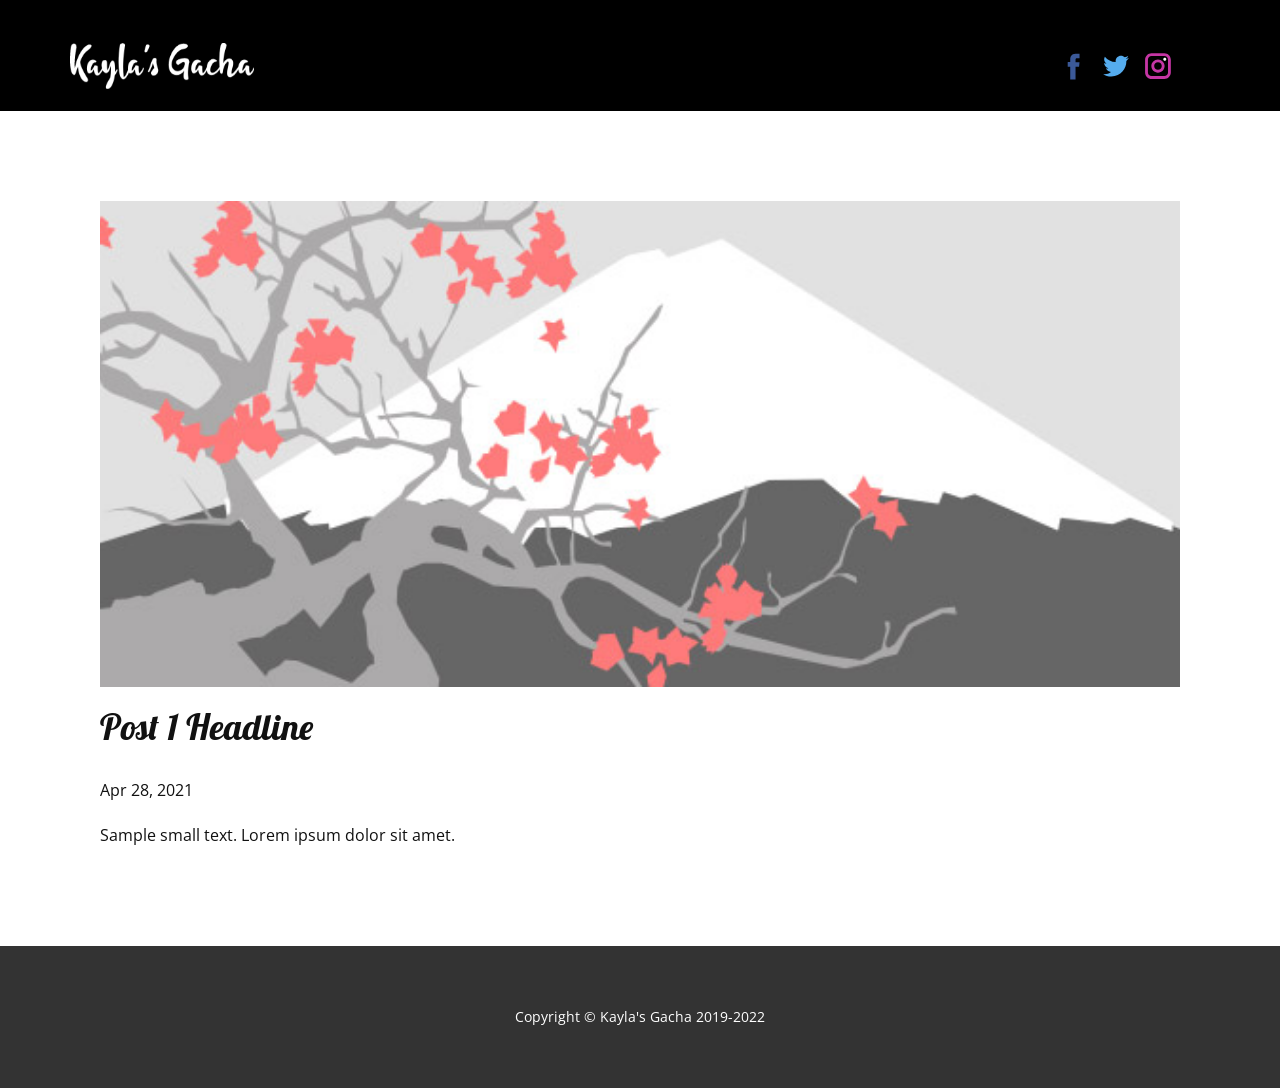
<file: blog/post.html>
<!doctype html>
<html style="font-size: 16px;" lang="en"><head>
    <meta name="viewport" content="width=device-width, initial-scale=1.0">
    <meta charset="utf-8">
    <meta name="keywords" content="Post 1 Headline">
    <meta name="description" content="">
    <meta name="page_type" content="np-template-header-footer-from-plugin">
    <title>Post 1 Headline</title>
    <link rel="stylesheet" href="../nicepage.css" media="screen">
<link rel="stylesheet" href="../Post-Template.css" media="screen">
    <script class="u-script" type="text/javascript" src="../jquery.js" defer=""></script>
    <script class="u-script" type="text/javascript" src="../nicepage.js" defer=""></script>
    <meta name="generator" content="Nicepage 3.13.2, nicepage.com">
    <link id="u-theme-google-font" rel="stylesheet" href="https://fonts.googleapis.com/css?family=Lobster:400|Open+Sans:300,300i,400,400i,600,600i,700,700i,800,800i">
    
    
    <script type="application/ld+json">{
		"@context": "http://schema.org",
		"@type": "Organization",
		"name": "Kaylas Gacha",
		"url": "index.html",
		"logo": "images/text-1620063523906.png",
		"sameAs": [
				"https://www.facebook.com/Kaylas-Gacha-101013531535510",
				"https://twitter.com/kaylasgacha1",
				"https://www.instagram.com/kaylas2709/"
		]
}</script>
    <meta property="og:title" content="Post Template">
    <meta property="og:type" content="website">
    <meta name="theme-color" content="#478ac9">
    <link rel="canonical" href="../index.html">
    <meta property="og:url" content="index.html">
    <meta name="twitter:site" content="@">
    <meta name="twitter:card" content="summary_large_image">
    <meta name="twitter:title" content="Post Template">
    <meta name="twitter:description" content="Kaylas Gacha">
  </head>
  <body class="u-body"><header class="u-black u-clearfix u-header u-header" id="sec-900e"><div class="u-clearfix u-sheet u-sheet-1">
        <a href="http://kaylasgacha.atwebpages.com/" class="u-image u-logo u-image-1" data-image-width="261" data-image-height="65" title="Home" data-animation-name="jackInTheBox" data-animation-duration="1500" data-animation-delay="0" data-animation-direction="">
          <img src="../images/text-1620063523906.png" class="u-logo-image u-logo-image-1" data-image-width="184">
        </a>
        <div class="u-social-icons u-spacing-10 u-social-icons-1">
          <a class="u-social-url" title="facebook" target="_blank" href="https://www.facebook.com/Kaylas-Gacha-101013531535510"><span class="u-icon u-icon-circle u-social-facebook u-social-icon u-icon-1"><svg class="u-svg-link" preserveAspectRatio="xMidYMin slice" viewBox="0 0 112 112" style=""><use xmlns:xlink="http://www.w3.org/1999/xlink" xlink:href="#svg-12c2"></use></svg><svg class="u-svg-content" viewBox="0 0 112 112" x="0" y="0" id="svg-12c2"><path fill="currentColor" d="M75.5,28.8H65.4c-1.5,0-4,0.9-4,4.3v9.4h13.9l-1.5,15.8H61.4v45.1H42.8V58.3h-8.8V42.4h8.8V32.2
	c0-7.4,3.4-18.8,18.8-18.8h13.8v15.4H75.5z"></path></svg></span>
          </a>
          <a class="u-social-url" title="twitter" target="_blank" href="https://twitter.com/kaylasgacha1"><span class="u-icon u-icon-circle u-social-icon u-social-twitter u-icon-2"><svg class="u-svg-link" preserveAspectRatio="xMidYMin slice" viewBox="0 0 112 112" style=""><use xmlns:xlink="http://www.w3.org/1999/xlink" xlink:href="#svg-c577"></use></svg><svg class="u-svg-content" viewBox="0 0 112 112" x="0" y="0" id="svg-c577"><path fill="currentColor" d="M92.2,38.2c0,0.8,0,1.6,0,2.3c0,24.3-18.6,52.4-52.6,52.4c-10.6,0.1-20.2-2.9-28.5-8.2
	c1.4,0.2,2.9,0.2,4.4,0.2c8.7,0,16.7-2.9,23-7.9c-8.1-0.2-14.9-5.5-17.3-12.8c1.1,0.2,2.4,0.2,3.4,0.2c1.6,0,3.3-0.2,4.8-0.7
	c-8.4-1.6-14.9-9.2-14.9-18c0-0.2,0-0.2,0-0.2c2.5,1.4,5.4,2.2,8.4,2.3c-5-3.3-8.3-8.9-8.3-15.4c0-3.4,1-6.5,2.5-9.2
	c9.1,11.1,22.7,18.5,38,19.2c-0.2-1.4-0.4-2.8-0.4-4.3c0.1-10,8.3-18.2,18.5-18.2c5.4,0,10.1,2.2,13.5,5.7c4.3-0.8,8.1-2.3,11.7-4.5
	c-1.4,4.3-4.3,7.9-8.1,10.1c3.7-0.4,7.3-1.4,10.6-2.9C98.9,32.3,95.7,35.5,92.2,38.2z"></path></svg></span>
          </a>
          <a class="u-social-url" title="instagram" target="_blank" href="https://www.instagram.com/kaylas2709/"><span class="u-icon u-icon-circle u-social-icon u-social-instagram u-icon-3"><svg class="u-svg-link" preserveAspectRatio="xMidYMin slice" viewBox="0 0 112 112" style=""><use xmlns:xlink="http://www.w3.org/1999/xlink" xlink:href="#svg-bfbd"></use></svg><svg class="u-svg-content" viewBox="0 0 112 112" x="0" y="0" id="svg-bfbd"><path fill="currentColor" d="M55.9,32.9c-12.8,0-23.2,10.4-23.2,23.2s10.4,23.2,23.2,23.2s23.2-10.4,23.2-23.2S68.7,32.9,55.9,32.9z
	 M55.9,69.4c-7.4,0-13.3-6-13.3-13.3c-0.1-7.4,6-13.3,13.3-13.3s13.3,6,13.3,13.3C69.3,63.5,63.3,69.4,55.9,69.4z"></path><path fill="#FFFFFF" d="M79.7,26.8c-3,0-5.4,2.5-5.4,5.4s2.5,5.4,5.4,5.4c3,0,5.4-2.5,5.4-5.4S82.7,26.8,79.7,26.8z"></path><path fill="currentColor" d="M78.2,11H33.5C21,11,10.8,21.3,10.8,33.7v44.7c0,12.6,10.2,22.8,22.7,22.8h44.7c12.6,0,22.7-10.2,22.7-22.7
	V33.7C100.8,21.1,90.6,11,78.2,11z M91,78.4c0,7.1-5.8,12.8-12.8,12.8H33.5c-7.1,0-12.8-5.8-12.8-12.8V33.7
	c0-7.1,5.8-12.8,12.8-12.8h44.7c7.1,0,12.8,5.8,12.8,12.8V78.4z"></path></svg></span>
          </a>
        </div>
      </div></header>
    <section class="u-align-center u-clearfix u-section-1" id="sec-605b">
      <div class="u-clearfix u-sheet u-valign-middle-md u-valign-middle-sm u-valign-middle-xs u-sheet-1"><!--post_details--><!--post_details_options_json--><!--{"source":""}--><!--/post_details_options_json--><!--blog_post-->
        <div class="u-container-style u-expanded-width u-post-details u-post-details-1">
          <div class="u-container-layout u-valign-middle u-container-layout-1"><!--blog_post_image-->
            <img alt="" class="u-blog-control u-expanded-width u-image u-image-default u-image-1" src="[data-uri]"><!--/blog_post_image--><!--blog_post_header-->
            <h2 class="u-blog-control u-text u-text-1">Post 1 Headline</h2><!--/blog_post_header--><!--blog_post_metadata-->
            <div class="u-blog-control u-metadata u-metadata-1"><!--blog_post_metadata_date-->
              <span class="u-meta-date u-meta-icon">Apr 28, 2021</span><!--/blog_post_metadata_date--><!--blog_post_metadata_category-->
              <!--/blog_post_metadata_category--><!--blog_post_metadata_comments-->
              <!--/blog_post_metadata_comments-->
            </div><!--/blog_post_metadata--><!--blog_post_content-->
            <div class="u-align-justify u-blog-control u-post-content u-text u-text-2 fr-view">
  Sample small text. Lorem ipsum dolor sit amet.
  </div><!--/blog_post_content-->
          </div>
        </div><!--/blog_post--><!--/post_details-->
      </div>
    </section>
    
    
    <footer class="u-align-center u-clearfix u-footer u-grey-80 u-footer" id="sec-b255"><div class="u-clearfix u-sheet u-sheet-1">
        <p class="u-small-text u-text u-text-variant u-text-1">Copyright&nbsp;©  Kayla's Gacha 2019-2022</p>
      </div></footer>
  
</body></html>
</file>
